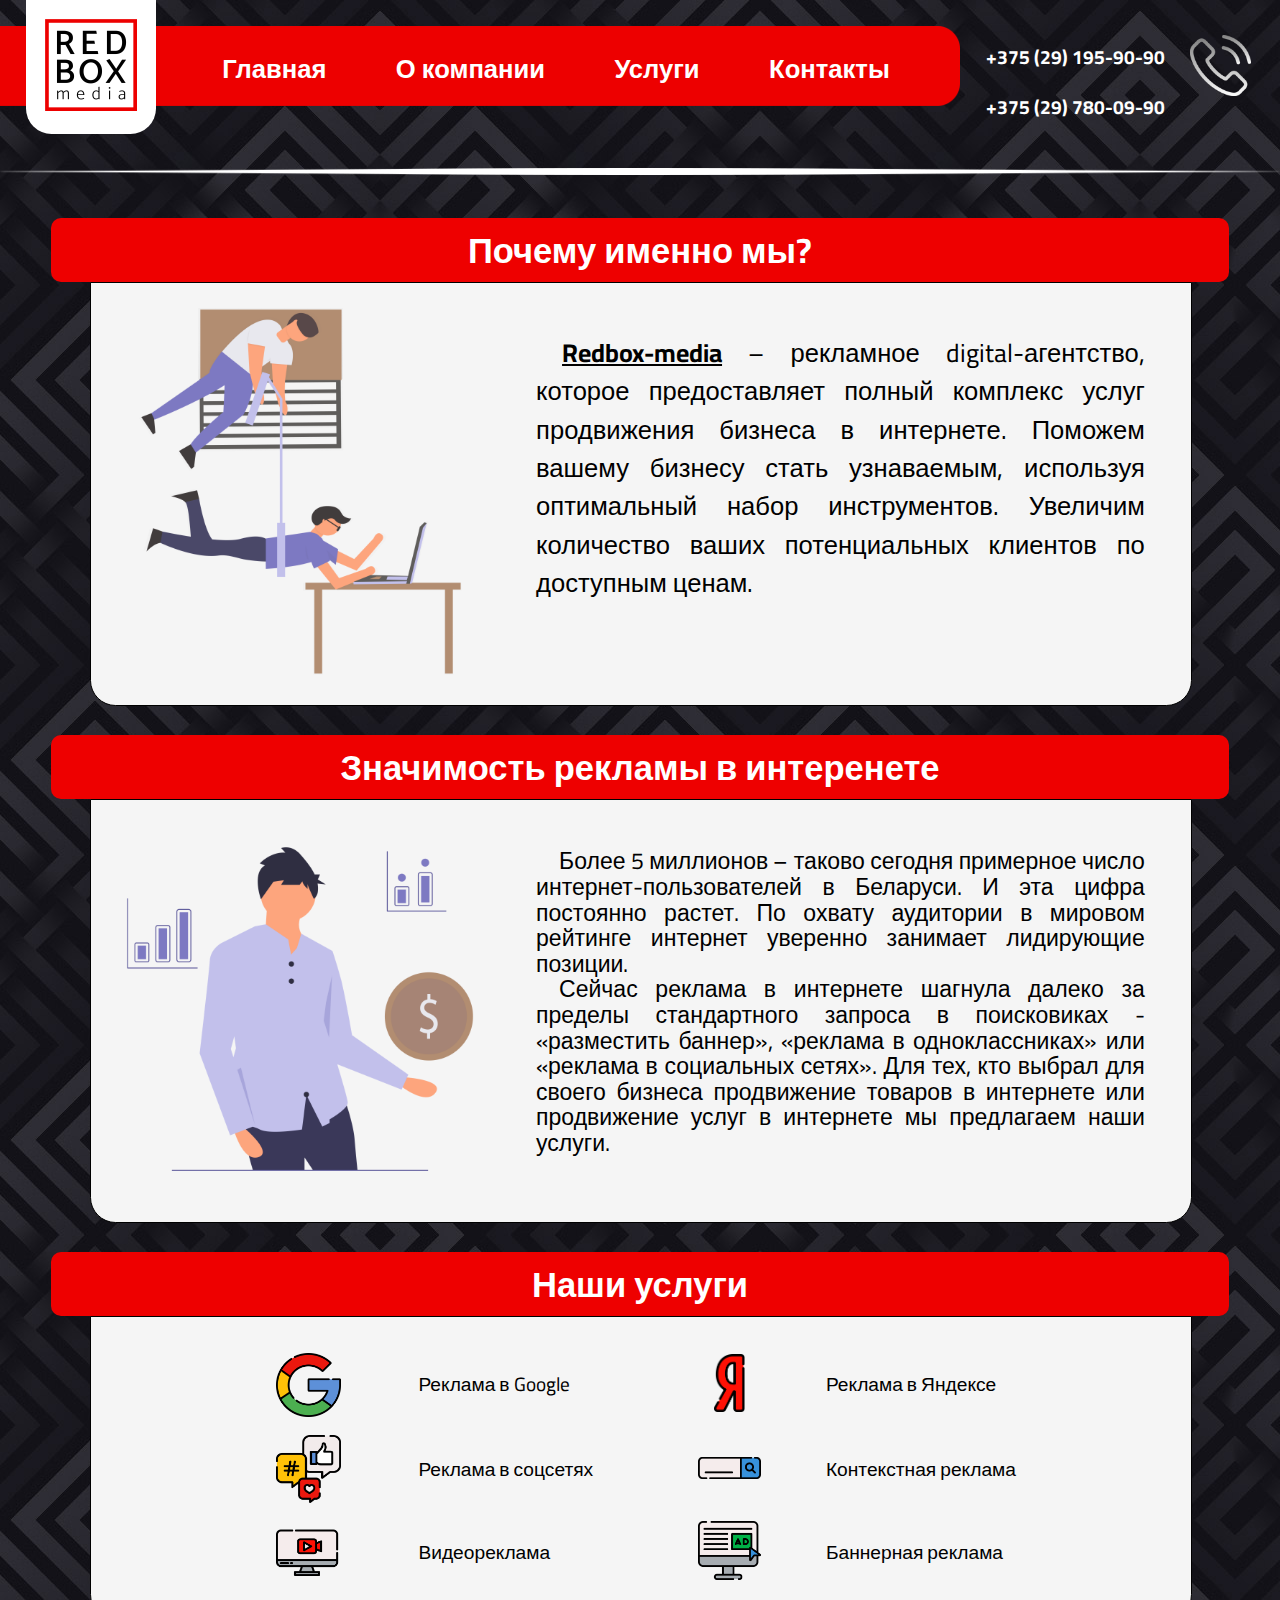
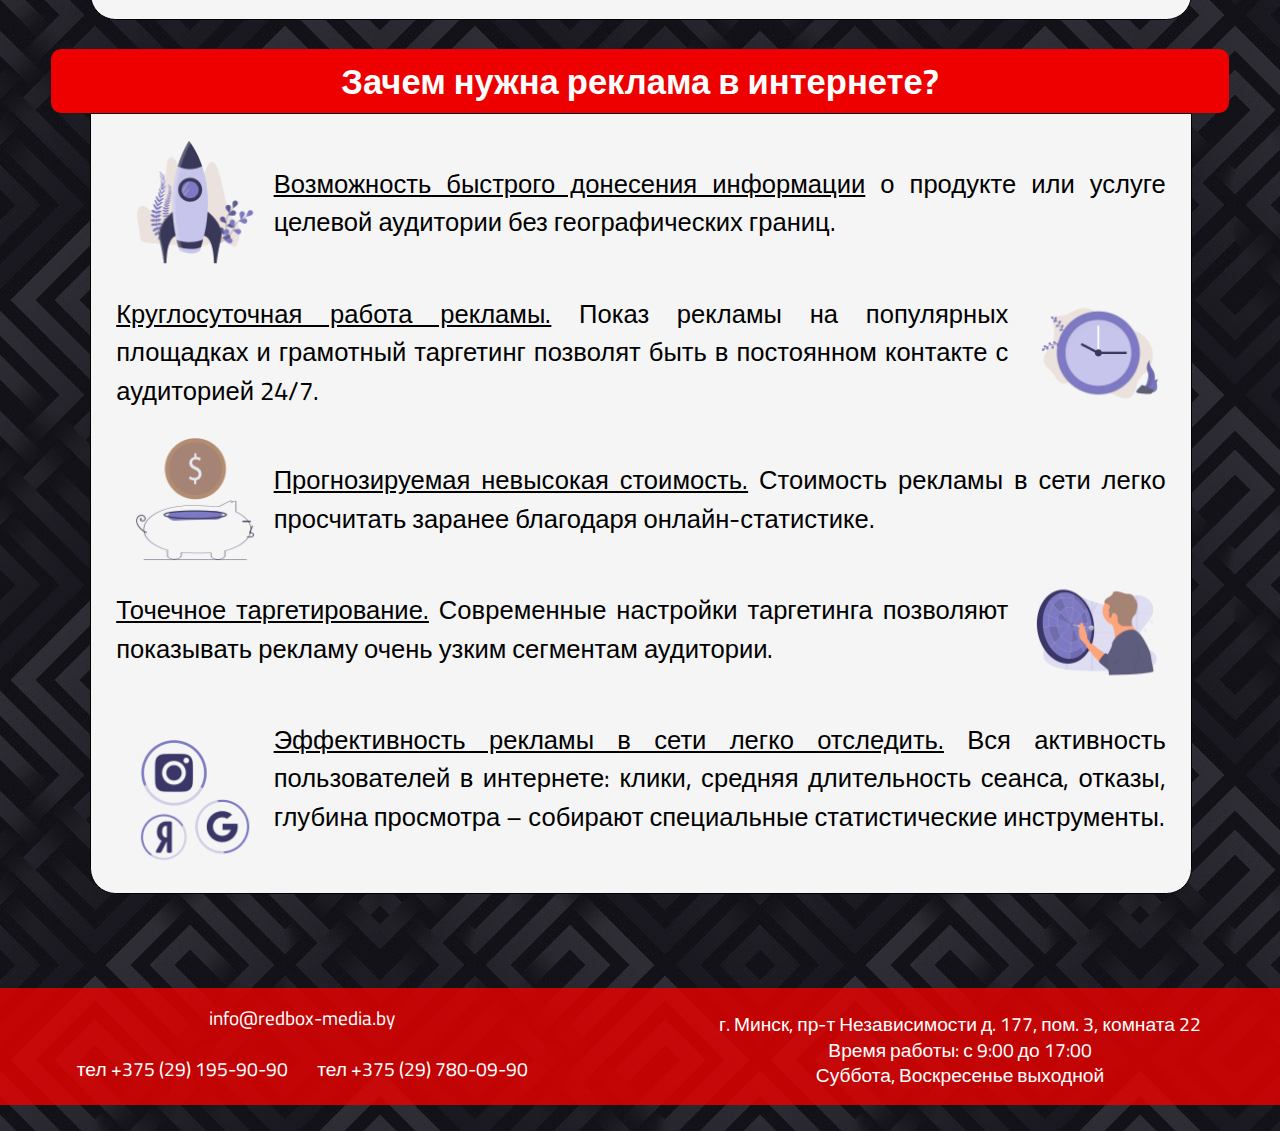
<file: index.html>
<!DOCTYPE html>
<html>
<head>
 <script src="headd.js"></script>


</head>

<body>

<!-- Шапка -->
 <script src="header.js"></script>

<!-- Блок 1 -->
<div class="Line"> <h2>Почему именно мы?</h2> </div>
<div class="content">
<img style="border-radius: 13px;" id="pic1" src="images/block1.png" alt="Почему именно мы?">
<p id="ContentText3" style=" text-align:  justify; float: right; padding-right: 2%;  ">&emsp;<u><b>Redbox-media</b></u> – рекламное digital-агентство, которое предоставляет полный комплекс услуг продвижения бизнеса в интернете. Поможем вашему бизнесу стать узнаваемым, используя оптимальный набор инструментов. Увеличим количество ваших потенциальных клиентов по доступным ценам.
 </p>


</div>

<!-- Блок 2 -->
<div class="Line"> <h2>Значимость рекламы в интеренете</h2> </div>
<div class="content">
<img style="border-radius: 13px;" id="pic1" src="images/block3.png" alt="Значимость рекламы в интеренете">
<p id="ContentText3" style=" text-align:  justify; float: right; font: 1.8vw/2vw 'Cairo', sans-serif; padding-right: 2%;">
&emsp;Более 5 миллионов – таково сегодня примерное число интернет-пользователей в Беларуси. И эта цифра постоянно растет. По охвату аудитории в мировом рейтинге интернет уверенно занимает лидирующие позиции. <br>
&emsp;Сейчас реклама в интернете шагнула далеко за пределы стандартного запроса в поисковиках - «разместить баннер», «реклама в одноклассниках» или «реклама в социальных сетях». Для тех, кто выбрал для своего бизнеса продвижение товаров в интернете или продвижение услуг в интернете мы предлагаем наши услуги.
 </p>
</div>

 <!-- Услуги -->
  <script src="service.js"></script>


<!-- Блок 2 -->
<div class="Line"> <h2>Зачем нужна реклама в интернете?</h2> </div>
<div class="content">

<center>
<p id="ContentText4" style="  text-align:  justify; float: right;  ">
  <u>Возможность быстрого донесения информации</u> о продукте или услуге целевой аудитории без географических границ.<br>
 </p>
 <img style="border-radius: 13px;" id="pic7" src="images/miniblock1.png" alt="Зачем нужна реклама в интернете?">

<p id="ContentText4" style=" text-align:  justify; float: left; padding-right: 2%; ">
  <u>Круглосуточная работа рекламы.</u> Показ рекламы на популярных площадках и грамотный таргетинг позволят быть в постоянном контакте с аудиторией 24/7.<br>
 </p>
 <img style="border-radius: 13px; padding-top: 2%;" id="pic7" src="images/miniblock2.png" alt="Зачем нужна реклама в интернете?">


<p id="ContentText4" style="  text-align:  justify; float: right; ">
 <u>Прогнозируемая невысокая стоимость.</u> Стоимость рекламы в сети легко просчитать заранее благодаря онлайн-статистике.<br>
 </p>
 <img style="border-radius: 13px;" id="pic7" src="images/miniblock3.png" alt="Зачем нужна реклама в интернете?">


<p id="ContentText4" style=" text-align:  justify; float: left; padding-right: 2%; ">
<u>Точечное таргетирование.</u> Современные настройки таргетинга позволяют показывать рекламу очень узким сегментам аудитории.<br>
 </p>
 <img style="border-radius: 13px;" id="pic7" src="images/miniblock4.png" alt="Зачем нужна реклама в интернете?">

<p id="ContentText4" style=" text-align:  justify; float: right;">
 <u>Эффективность рекламы в сети легко отследить.</u> Вся активность пользователей в интернете: клики, средняя длительность сеанса, отказы, глубина просмотра – собирают специальные статистические инструменты.
 </p>
 <img style="border-radius: 13px; padding-top: 4%;" id="pic7" src="images/miniblock5.png" alt="Зачем нужна реклама в интернете?">
</center>


</div>



<!-- Блок 
<div class="Line"> <h2>Наши клиенты</h2> </div>
<div class="content">
<center>
<div style="margin: auto; vertical-align: middle">
  <img style="border-radius: 13px; width: 30%; background-color: gray; " src="images/clients/tpms-minsk.png" alt="Аренда беговой дорожки">
  <img style="border-radius: 13px; width: 10%; background-color: gray; " src="images/clients/vilparts.png" alt="Аренда беговой дорожки">
  <img style="border-radius: 13px; width: 30%; background-color: gray;" src="images/clients/sportzaldoma.png" alt="Аренда беговой дорожки">
  </div>
</center>

</div>
-->
<br><br><br>
<!-- Форма -->
<script src="form.js"></script>


  <!-- Подвал -->
  <script src="footer.js"></script>
</body>
</html>
</file>
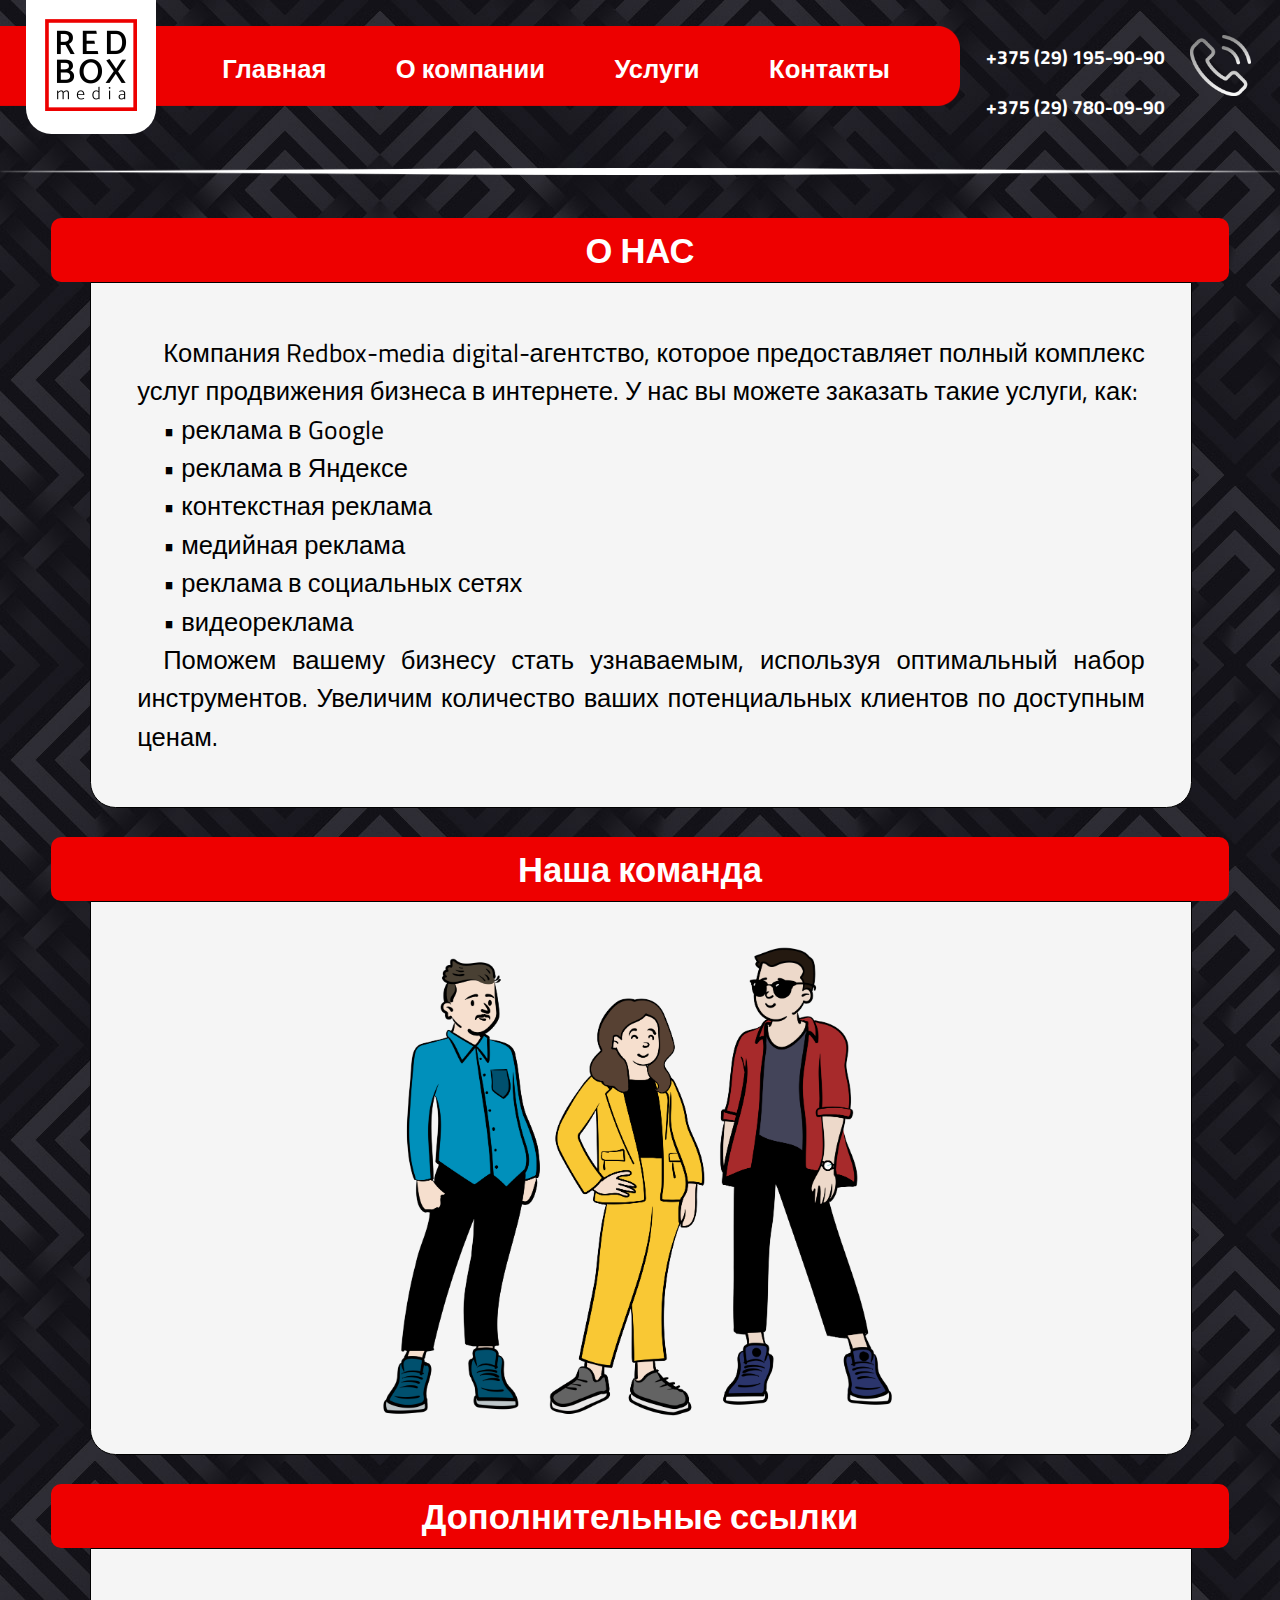
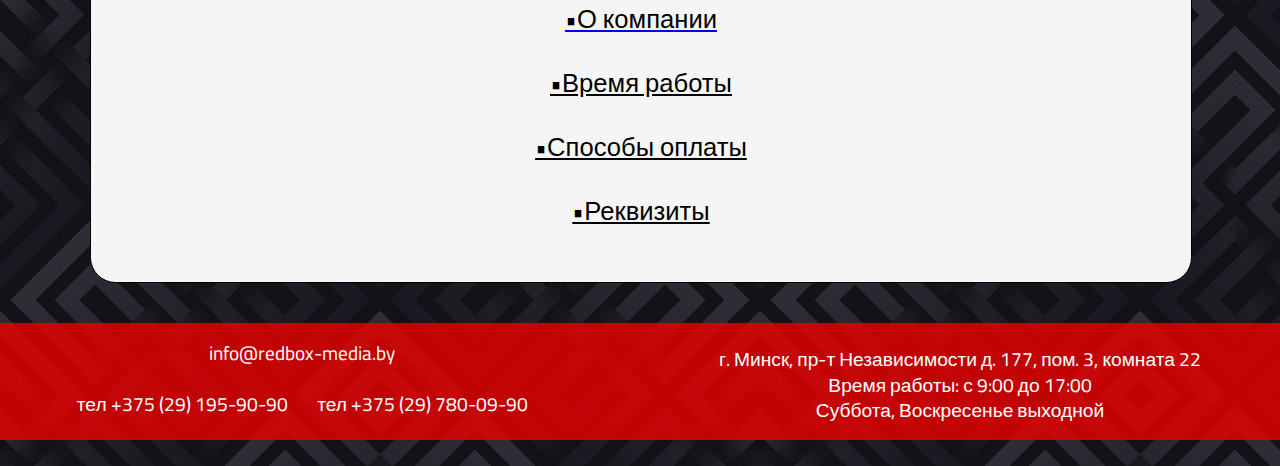
<file: about.html>
<!DOCTYPE html>
<html>
<head>
 <script src="headd.js"></script>


</head>

<body>

<!-- Шапка -->
 <script src="header.js"></script>

<div class="Line"> <h2>О НАС</h2> </div>

<div class="content">
<center>
<p style="text-align:  justify; width: 96%;">
&emsp;Компания Redbox-media digital-агентство, которое предоставляет полный комплекс услуг продвижения бизнеса в интернете. У нас вы можете заказать такие услуги, как:<br>
&emsp;•	реклама в Google<br>
&emsp;•	реклама в Яндексе<br>
&emsp;•	контекстная реклама<br>
&emsp;•	медийная реклама<br>
&emsp;•	реклама в социальных сетях<br>
&emsp;•	видеореклама<br>
&emsp;Поможем вашему бизнесу стать узнаваемым, используя оптимальный набор инструментов. Увеличим количество ваших потенциальных клиентов по доступным ценам.

</p> 
</center>
</div>

<!-- Блок 1 -->
<div class="Line"> <h2>Наша команда</h2> </div>
<div class="content">
<center>
<img style="border-radius: 13px; width: 75%;" src="images/team.png" alt="Аренда беговой дорожки">
</center>
</div>


<div class="Line"> <h2>Дополнительные ссылки</h2> </div>
<div class="content">
<p style="">
<a href="AboutCompany.html"><p style="text-align: center;"><u><font color="black">&#149;О компании</font></u></p></a>
<a href="WorkingHours.html"><p style="text-align: center;"><u><font color="black">&#149;Время работы</font></u></p></a>
<a href="PaymentMethods.html"><p style="text-align: center;"><u><font color="black">&#149;Способы оплаты</font></u></p></a>
<a href="Requisites.html"><p style="text-align: center;"><u><font color="black">&#149;Реквизиты</font></u></p></a>
</p> 

</div>




  <!-- Подвал -->
  <script src="footer.js"></script>
</body>
</html>
</file>
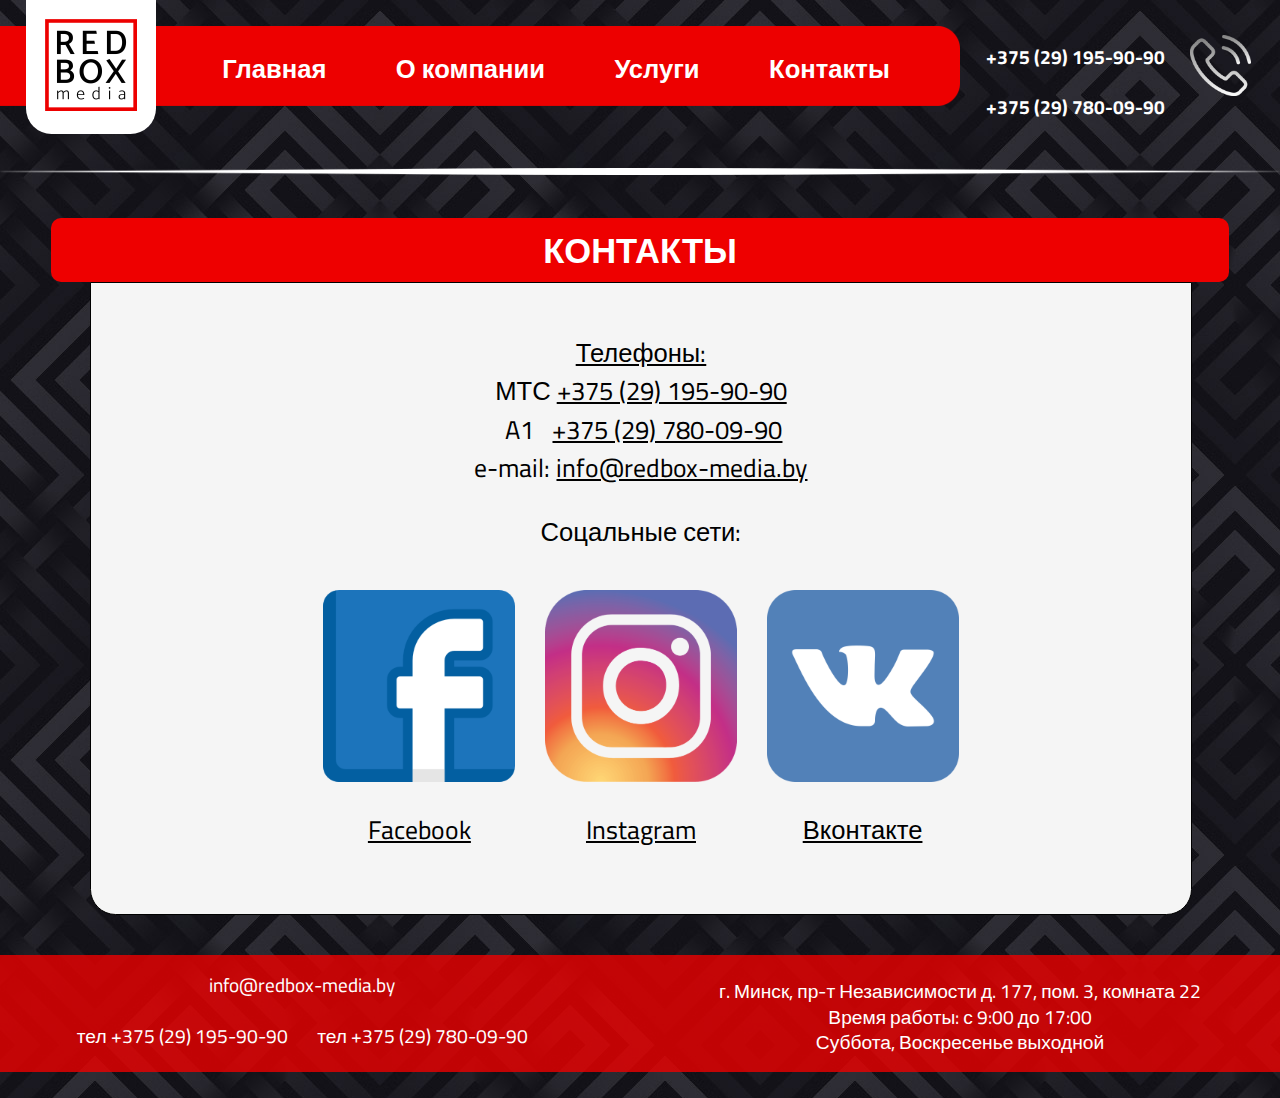
<file: contacts.html>
<!DOCTYPE html>
<html>
<head>
 <script src="headd.js"></script>


</head>

<body>

<!-- Шапка -->
 <script src="header.js"></script>

<div class="Line"> <h2>КОНТАКТЫ</h2> </div>

<div class="content">
<center>
<p style="text-align: center;"><u>Телефоны:</u><br>
МТС <u><a style="color: black;" href="tel:+375291959090" >+375 (29) 195-90-90</a></u> <br>
&#160;A1&#160;&#160; <u><a style="color: black;" href="tel:+375297800990">+375 (29) 780-09-90</a></u> <br>
e-mail: <u><a style="color: black;" href="mailto:info@redbox-media.by">info@redbox-media.by</a></u><br></p> 
<p style="text-align: center;">Соцальные сети:</u></p> 
<div class="socialnetwork">
<a target="_blank" alt="Аренда спортивных тренажеров в facebook" href="https://www.facebook.com/sportzaldomaby/" >
<img  src="images/facebook.png">
<p style="text-align: center;"><u>Facebook</u></p> 
</a>
<a target="_blank" alt="Аренда спортивных тренажеров в instagram" href="https://www.instagram.com/sportzaldoma.by/" >
<img  src="images/instagram.png">
<p style="text-align: center;"><u>Instagram</u></p> 
</a>
<a target="_blank" alt="Аренда спортивных тренажеров в вконтакте"  href="https://vk.com/sportzaldomaby" >
<img src="images/vk.png" >
<p style="text-align: center;"><u>Вконтакте</u></p> 
</a>
</div></center>

</div>

  <!-- Подвал -->
  <script src="footer.js"></script>
</body>
</html>
</file>
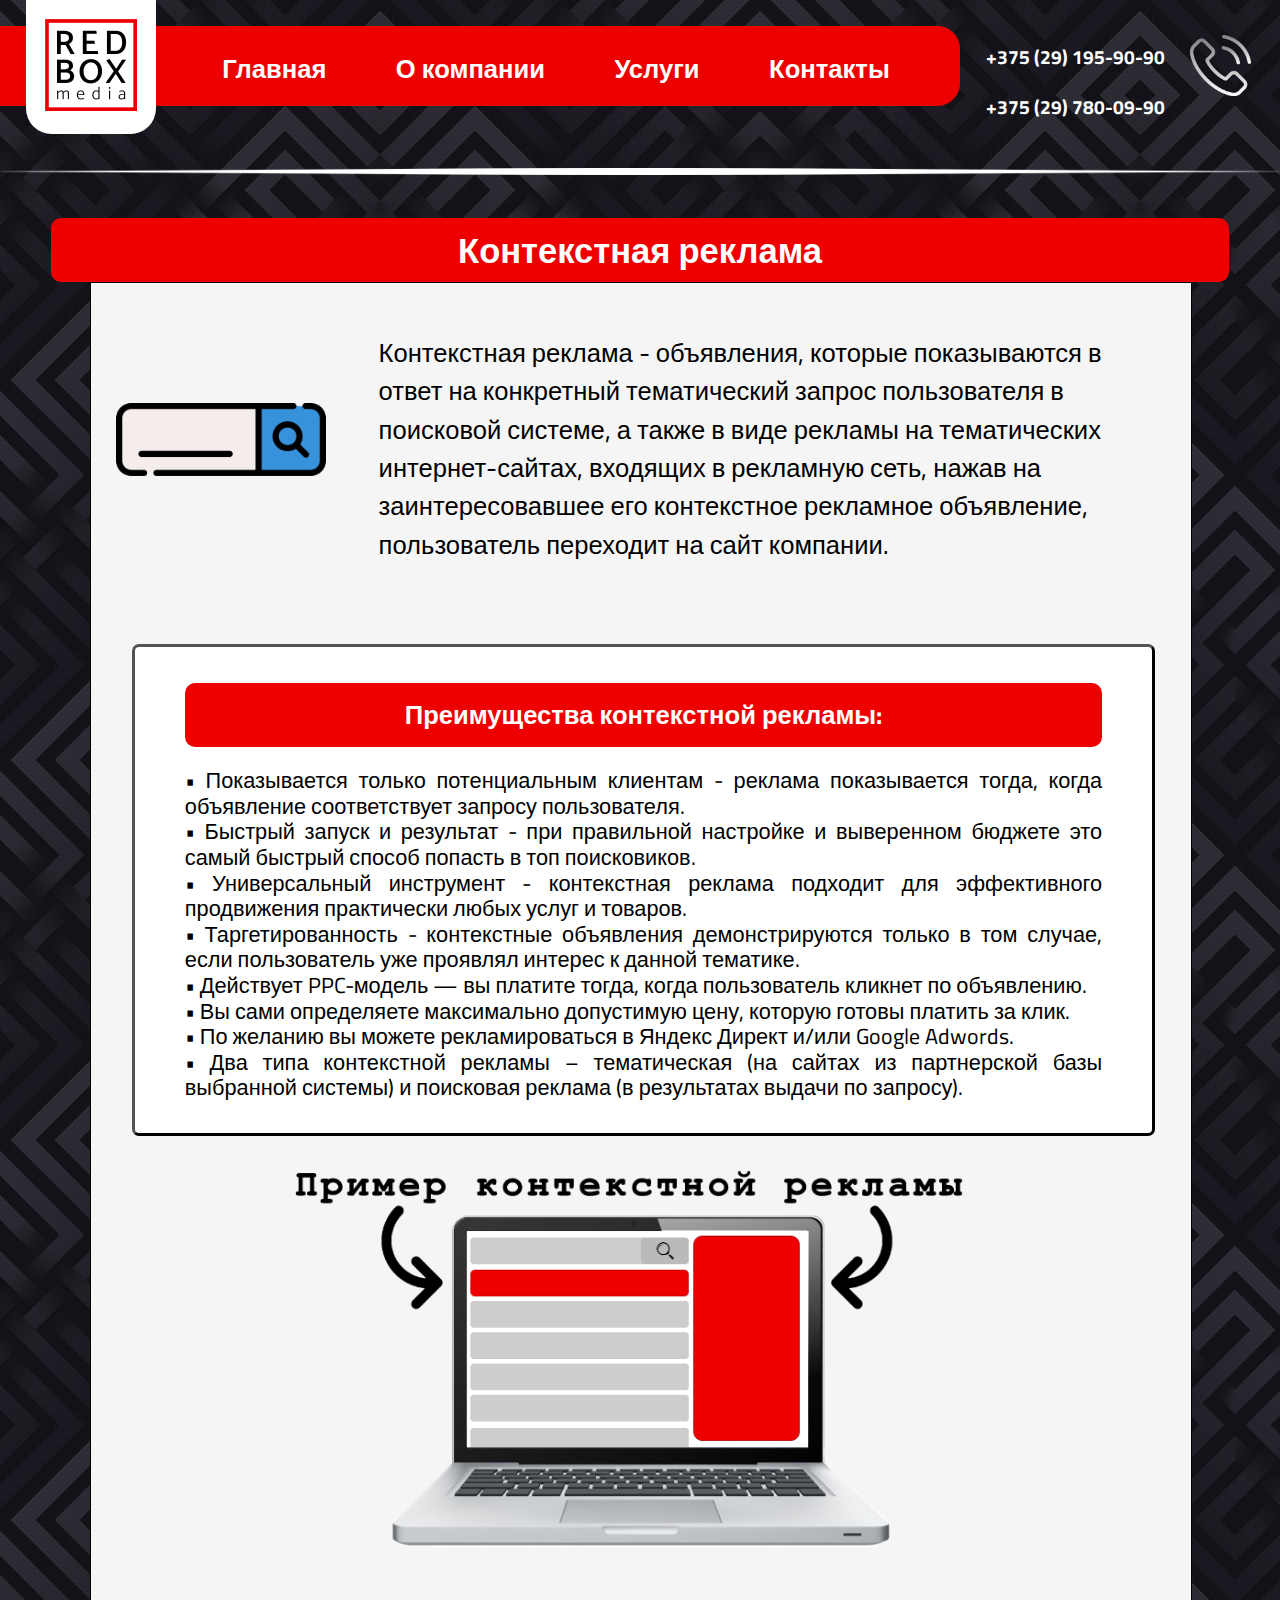
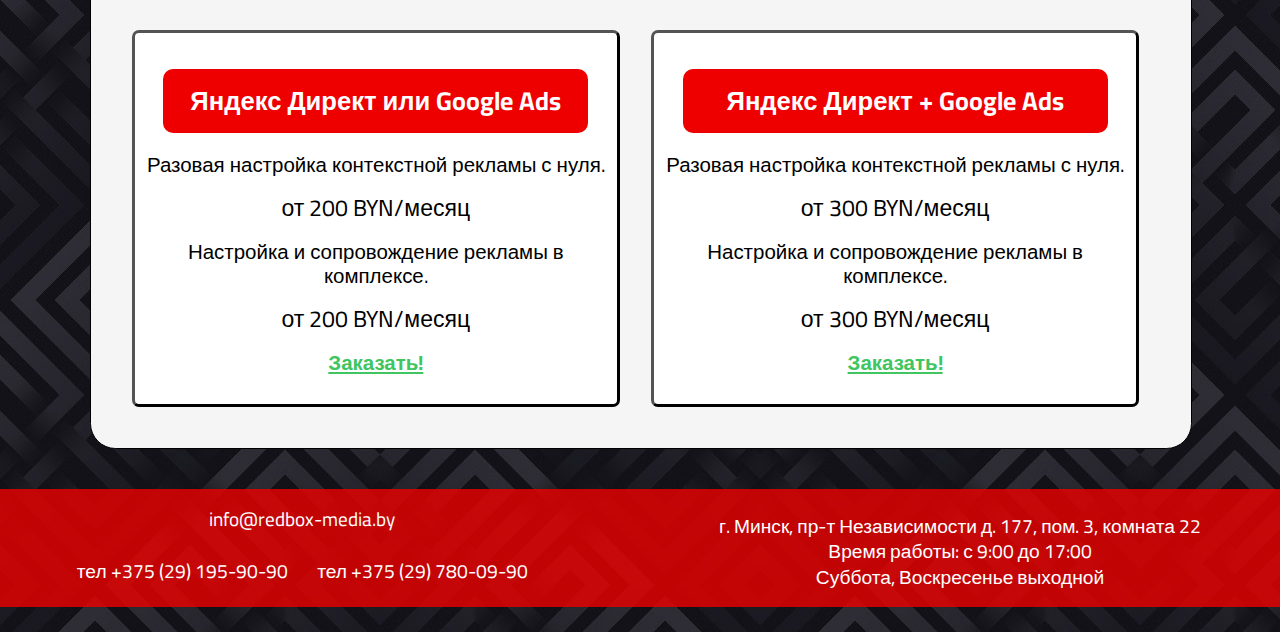
<file: context.html>
<!DOCTYPE html>
<head>
 <script src="headd.js"></script>


</head>



<body>

<!-- Шапка  -->

  <script src="header.js"></script>    
</div>
<!-- Блок 1 -->
<div class="Line"> <h2>Контекстная реклама</h2> </div>
<div class="content">
<img style="border-radius: 13px; margin-block-start: 9%" id="pic8" src="images/search.png" alt="Контекстная реклама">
<p id="ContentText5" style=" text-align: left; float: right;  ">
Контекстная реклама - объявления, которые показываются в ответ на конкретный тематический запрос пользователя в поисковой системе, а также в виде рекламы на тематических интернет-сайтах, входящих в рекламную сеть, нажав на заинтересовавшее его контекстное рекламное объявление, пользователь переходит на сайт компании.
<br><br>
 </p>

<br>
<br><br><br>

<div class="block3" style="width: 95%">

<center ><div class="Line"><p style=" font:  2vw/5vw 'Cairo', sans-serif; color: white; font-weight: bold;">Преимущества контекстной рекламы:</p></div></center>
  <p style="font:  1.7vw/2vw 'Cairo', sans-serif; text-align: justify; width: 92%; margin-left: 4%">
• Показывается только потенциальным клиентам - реклама показывается тогда, когда объявление соответствует запросу пользователя.
<br>• Быстрый запуск и результат - при правильной настройке и выверенном бюджете это самый быстрый способ попасть в топ поисковиков.
<br>• Универсальный инструмент - контекстная реклама подходит для эффективного продвижения практически любых услуг и товаров.
<br>• Таргетированность - контекстные объявления демонстрируются только в том случае, если пользователь уже проявлял интерес к данной тематике.
<br>• Действует PPC-модель — вы платите тогда, когда пользователь кликнет по объявлению.
<br>• Вы сами определяете максимально допустимую цену, которую готовы платить за клик.
<br>• По желанию вы можете рекламироваться в Яндекс Директ и/или Google Adwords.
<br>• Два типа контекстной рекламы – тематическая (на сайтах из партнерской базы выбранной системы) и поисковая реклама (в результатах выдачи по запросу). 
  </p>

</div>


<center ><img style="border-radius: 10px; width: 70%;"  src="images/context_exemple2.png"></center>





<div class="block3" style="width: 44%">
<center ><div class="Line"><p style=" font:  2vw/5vw 'Cairo', sans-serif; color: white; font-weight: bold;">Яндекс Директ или Google Ads</p></div></center>
  <p style="font:  1.6vw/1.8vw 'Cairo', sans-serif; float: center; ">Разовая настройка контекстной рекламы с нуля.
  <br> <span style="font:  1.8vw/5vw 'Cairo', sans-serif;"> от 200 BYN/месяц </span>
  <br>Настройка и сопровождение рекламы в комплексе.
  <br> <span style="font:  1.8vw/5vw 'Cairo', sans-serif;"> от 200 BYN/месяц </span>
  <br> <a href="mailto:info@redbox-media.by"><span style="color: #40c561"><b><u>Заказать!</u></b></span></a></p>
</div>


<div class="block3" style="width: 44%">
<center ><div class="Line"><p style=" font:  2vw/5vw 'Cairo', sans-serif; color: white; font-weight: bold;">Яндекс Директ + Google Ads</p></div></center>
  <p style="font:  1.6vw/1.8vw 'Cairo', sans-serif; float: center; color: black;">Разовая настройка контекстной рекламы с нуля.
  <br> <span style="font:  1.8vw/5vw 'Cairo', sans-serif;"> от 300 BYN/месяц </span>
  <br>Настройка и сопровождение рекламы в комплексе.
  <br> <span style="font:  1.8vw/5vw 'Cairo', sans-serif;"> от 300 BYN/месяц </span>
  <br> <a href="mailto:info@redbox-media.by"><span style="color: #40c561"><b><u>Заказать!</u></b></span></a></p>
</div>



</div>



<!--Подвал -->
  <script src="footer.js"></script>
</body>
</html>
</file>
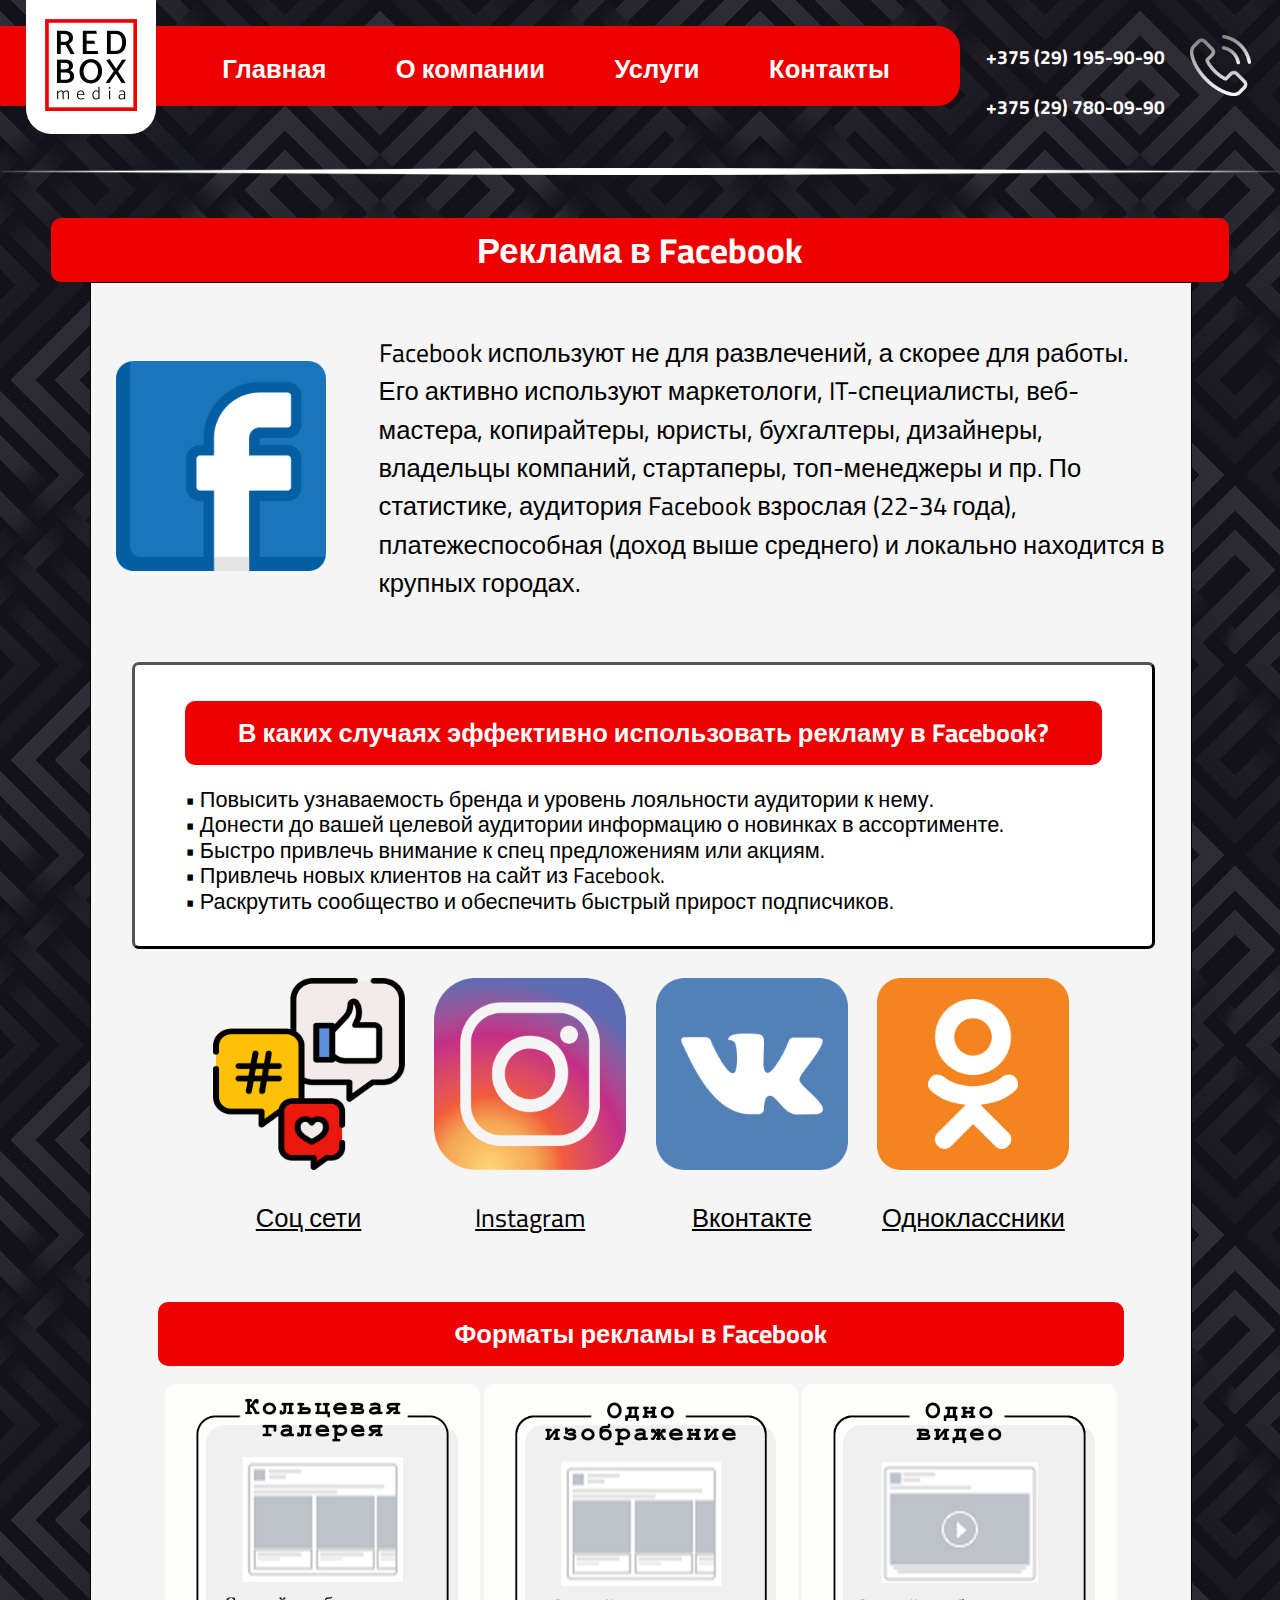
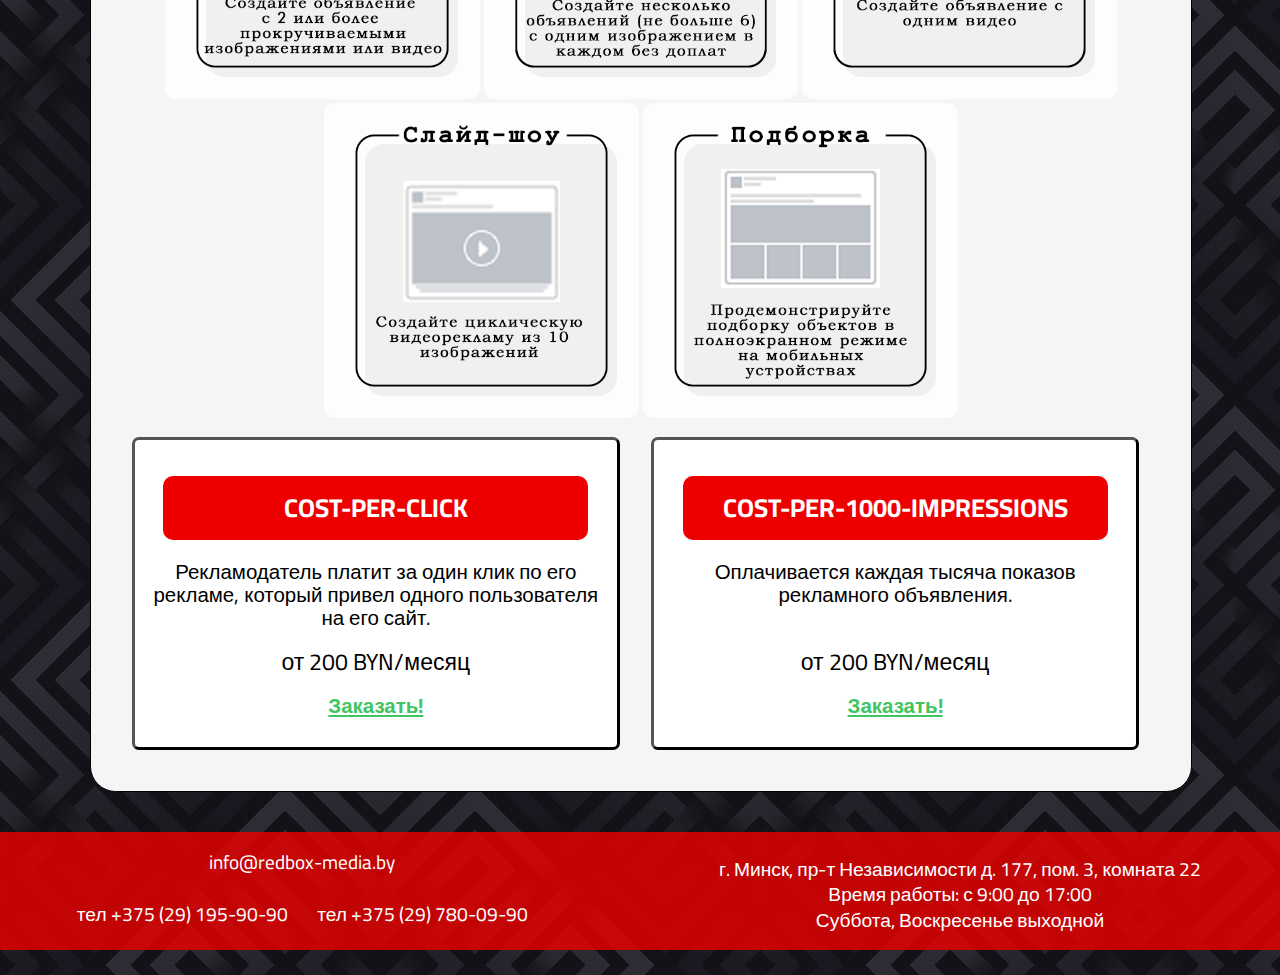
<file: facebook.html>
<!DOCTYPE html>
<html>
<head>
 <script src="headd.js"></script>
</head>

<body>

<!-- Шапка  -->

  <script src="header.js"></script>    
</div>
<!-- Блок 1 -->
<div class="Line"> <h2>Реклама в Facebook</h2> </div>
<div class="content">
<img style="border-radius: 13px;" id="pic8" src="images/facebook.png" alt="Реклама в Facebook">
<p id="ContentText5" style=" text-align: left; float: right;  ">
Facebook используют не для развлечений, а скорее для работы. Его активно используют маркетологи, IT-специалисты, веб-мастера, копирайтеры, юристы, бухгалтеры, дизайнеры, владельцы компаний, стартаперы, топ-менеджеры и пр. По статистике, аудитория Facebook взрослая (22-34 года), платежеспособная (доход выше среднего) и локально находится в крупных городах. </p>
<br>


<br>
<br><br><br>

<div class="block3" style="width: 95%">

<center ><div class="Line"><p style=" font:  2vw/5vw 'Cairo', sans-serif; color: white; font-weight: bold;">В каких случаях эффективно использовать рекламу в Facebook?</p></div></center>
  <p style="font:  1.7vw/2vw 'Cairo', sans-serif; text-align: justify; width: 92%; margin-left: 4%">
•	Повысить узнаваемость бренда и уровень лояльности аудитории к нему.
<br>•	Донести до вашей целевой аудитории информацию о новинках в ассортименте.
<br>•	Быстро привлечь внимание к спец предложениям или акциям.
<br>•	Привлечь новых клиентов на сайт из Facebook.
<br>•	Раскрутить сообщество и обеспечить быстрый прирост подписчиков.

  </p>

</div>

<center>
<div class="socialnetwork">
<a alt="Социальные сети" href="social_networks.html" >
<img  src="images/social_networks.png">
<p style="text-align: center;"><u>Соц сети</u></p> 
</a>
<a alt="Инстаграм" href="instagram.html" >
<img  src="images/instagram.png">
<p style="text-align: center;"><u>Instagram</u></p> 
</a>
<a alt="Вконтакте"  href="vk.html" >
<img src="images/vk.png" >
<p style="text-align: center;"><u>Вконтакте</u></p> 
</a>
<a alt="Одноклассники"  href="odnoklassniki.html" >
<img src="images/odnoklassniki.png" >
<p style="text-align: center;"><u>Одноклассники</u></p> 
</a>
</div></center>

<center ><div class="Line" ><p style=" font:  2vw/5vw 'Cairo', sans-serif; color: white; font-weight: bold;">Форматы рекламы в Facebook</p></div>
<br>
<img style="border-radius: 10px; width: 30%;"  src="images/fb_format_1_1.png">
<img style="border-radius: 10px; width: 30%;"  src="images/fb_format_2_1.png">
<img style="border-radius: 10px; width: 30%;"  src="images/fb_format_3_1.png">
<img style="border-radius: 10px; width: 30%;"  src="images/fb_format_4_1.png">
<img style="border-radius: 10px; width: 30%;"  src="images/fb_format_5_1.png">
</center>


<div class="block3" style="width: 44%">
<center ><div class="Line"><p style=" font:  2vw/5vw 'Cairo', sans-serif; color: white; font-weight: bold;">COST-PER-CLICK</p></div></center>
  <p style="font:  1.6vw/1.8vw 'Cairo', sans-serif; float: center; ">Рекламодатель платит за один клик по его рекламе, который привел одного пользователя на его сайт.
  <br> <span style="font:  1.8vw/5vw 'Cairo', sans-serif;"> от 200 BYN/месяц </span>
  <br> <a href="mailto:info@redbox-media.by"><span style="color: #40c561"><b><u>Заказать!</u></b></span></a></p>
</div>


<div class="block3" style="width: 44%">
<center ><div class="Line"><p style=" font:  2vw/5vw 'Cairo', sans-serif; color: white; font-weight: bold;">COST-PER-1000-IMPRESSIONS</p></div></center>
  <p style="font:  1.6vw/1.8vw 'Cairo', sans-serif; float: center; color: black;">Оплачивается каждая тысяча показов рекламного объявления.
  <br>
  <br> <span style="font:  1.8vw/5vw 'Cairo', sans-serif;"> от 200 BYN/месяц </span>
  <br> <a href="mailto:info@redbox-media.by"><span style="color: #40c561"><b><u>Заказать!</u></b></span></a></p>
</div>

</div>



<!--Подвал -->
  <script src="footer.js"></script>
</body>
</html>
</file>
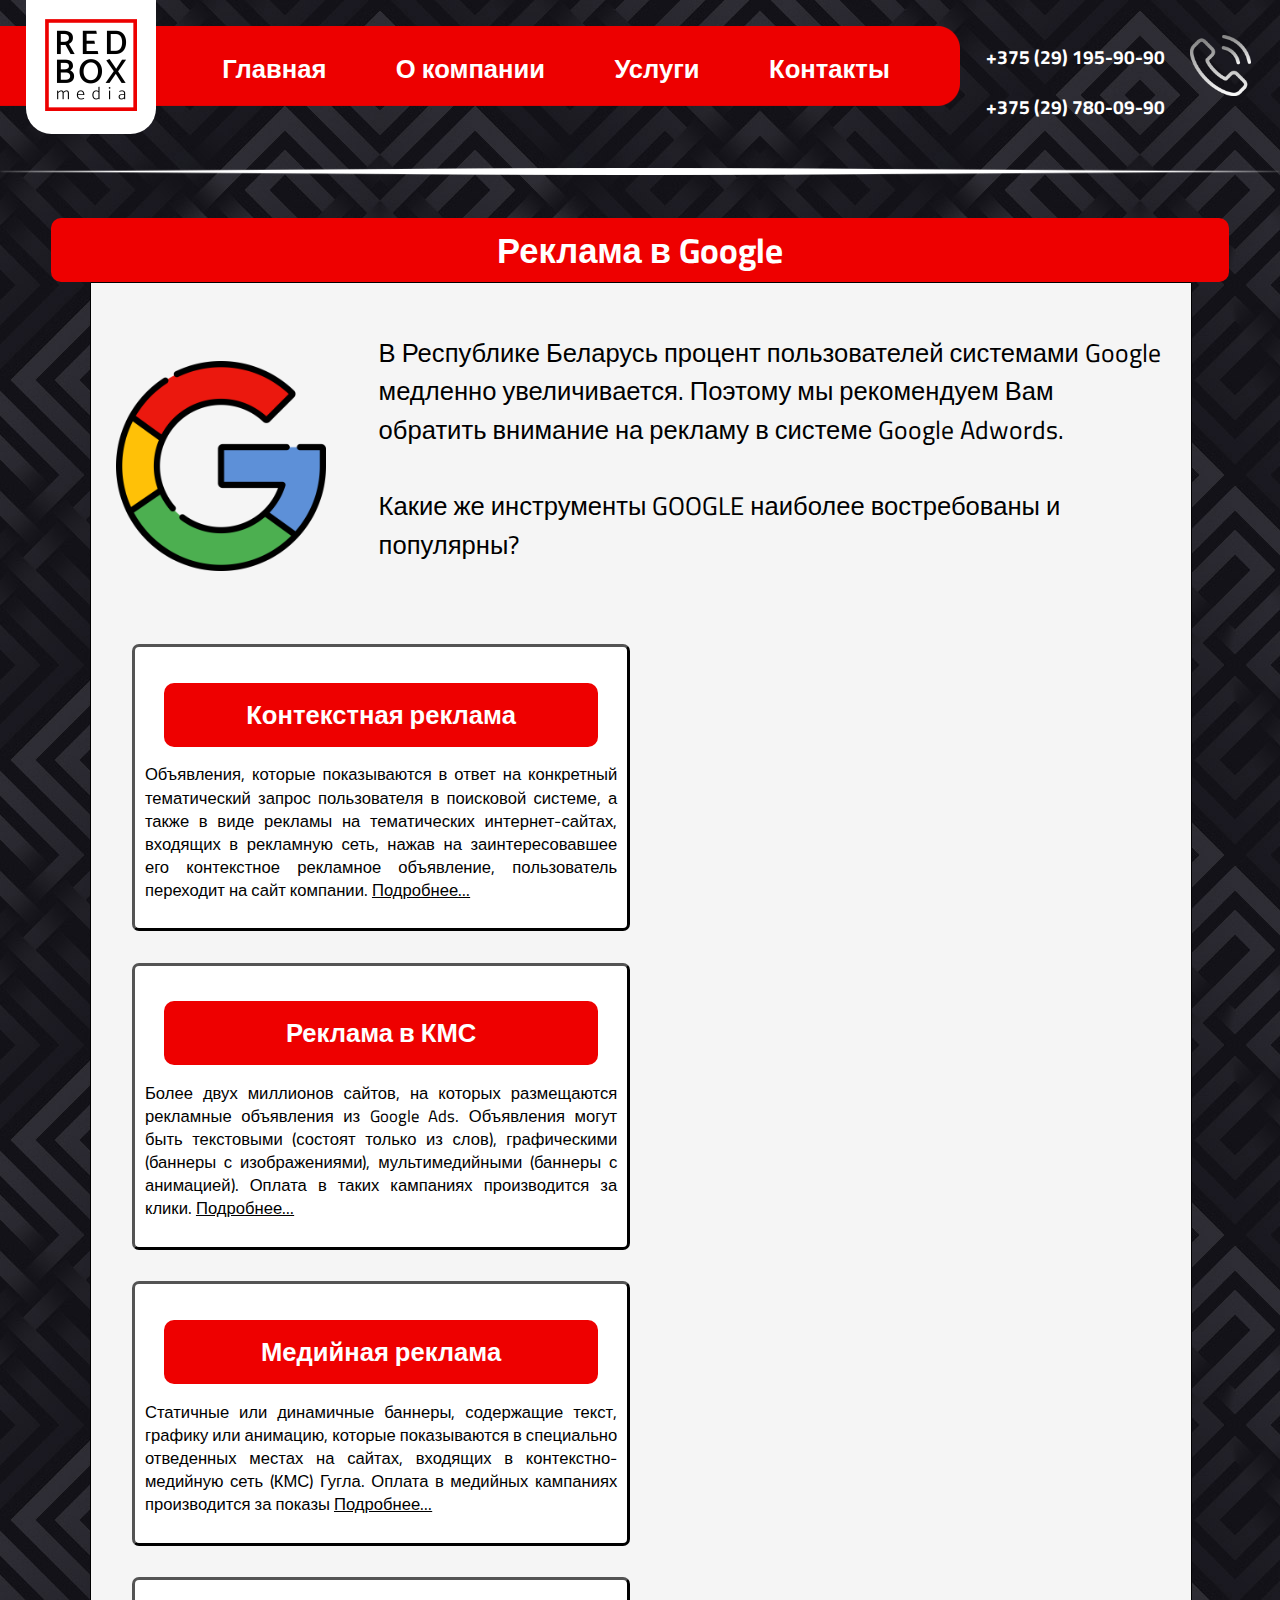
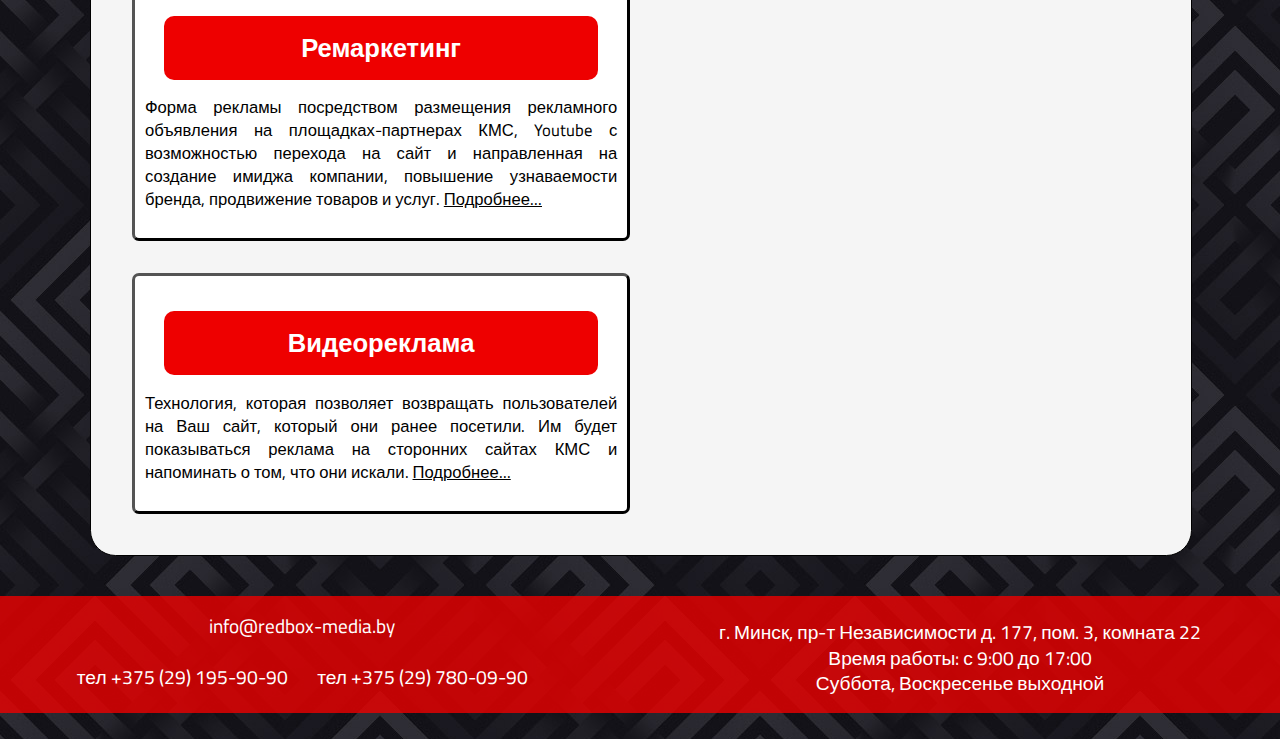
<file: google_search.html>
<!DOCTYPE html>
<html>
<head>
 <script src="headd.js"></script>


</head>

<body>

<!-- Шапка  -->


  <script src="header.js"></script>    
</div>
<!-- Блок 1 -->
<div class="Line"> <h2>Реклама в Google</h2> </div>
<div class="content">
<img style="border-radius: 13px;" id="pic8" src="images/google.png" alt="Реклама в google">
<p id="ContentText5" style=" text-align: left; float: right;  ">
В Республике Беларусь процент пользователей системами Google медленно увеличивается. Поэтому мы рекомендуем Вам обратить внимание на рекламу в системе Google Adwords.
<br><br>Какие же инструменты GOOGLE наиболее востребованы и популярны?
 </p>

<br>
<br><br><br>

<div class="block3" style="width: 45%">
<a href="context.html">
<center ><div class="Line" ><p style=" font:  2vw/5vw 'Cairo', sans-serif; color: white; font-weight: bold;">Контекстная реклама</p></div></center>
  <p style="font:  1.3vw/1.8vw 'Cairo', sans-serif; text-align: justify;">Объявления, которые показываются в ответ на конкретный тематический запрос пользователя в поисковой системе, а также в виде рекламы на тематических интернет-сайтах, входящих в рекламную сеть, нажав на заинтересовавшее его контекстное рекламное объявление, пользователь переходит на сайт компании. <u>Подробнее...</u></p>
</a>
</div>

<div class="block3" style="width: 45%">
<a href="services.html">
<center ><div class="Line"><p style=" font:  2vw/5vw 'Cairo', sans-serif; color: white; font-weight: bold;">Реклама в КМС</p></div></center>
  <p style="font:  1.3vw/1.8vw 'Cairo', sans-serif; text-align: justify;">Более двух миллионов сайтов, на которых размещаются рекламные объявления из Google Ads. Объявления могут быть текстовыми (состоят только из слов), графическими (баннеры с изображениями), мультимедийными (баннеры с анимацией). Оплата в таких кампаниях производится за клики. <u>Подробнее...</u></p>
</a>
</div>

<div class="block3" style="width: 45%">
<a href="services.html">
<center ><div class="Line"><p style=" font:  2vw/5vw 'Cairo', sans-serif; color: white; font-weight: bold;">Медийная реклама</p></div></center>
  <p style="font:  1.3vw/1.8vw 'Cairo', sans-serif; text-align: justify;">Статичные или динамичные баннеры, содержащие текст, графику или анимацию, которые показываются в специально отведенных местах на сайтах, входящих в контекстно-медийную сеть (КМС) Гугла. Оплата в медийных кампаниях производится за показы <u>Подробнее...</u></p>
</a>
</div>


<div class="block3" style="width: 45%">
<a href="services.html">
<center ><div class="Line"><p style=" font:  2vw/5vw 'Cairo', sans-serif; color: white; font-weight: bold;">Ремаркетинг</p></div></center>
  <p style="font:  1.3vw/1.8vw 'Cairo', sans-serif; text-align: justify;">Форма рекламы посредством размещения рекламного объявления на площадках-партнерах КМС, Youtube с возможностью перехода на сайт и направленная на создание имиджа компании, повышение узнаваемости бренда, продвижение товаров и услуг. <u>Подробнее...</u></p>
</a>
</div>


<div class="block3" style="width: 45%">
<a href="services.html">
<center ><div class="Line"><p style=" font:  2vw/5vw 'Cairo', sans-serif; color: white; font-weight: bold;">Видеореклама</p></div></center>
  <p style="font:  1.3vw/1.8vw 'Cairo', sans-serif; text-align: justify;">Технология, которая позволяет возвращать пользователей на Ваш сайт, который они ранее посетили. Им будет показываться реклама на сторонних сайтах КМС и напоминать о том, что они искали. <u>Подробнее...</u></p>
</a>
</div>



</div>



<!--

<div class="Line"> <h2>Контекстная реклама</h2> </div>
<div class="content">
<img style="border-radius: 13px;" id="pic8" src="images/search.png" alt="Реклама в google?">
<p id="ContentText5" style=" font:  1.5vw/2vw 'Cairo', sans-serif; text-align: justify; float: right;   ">
Объявления, которые показываются в ответ на конкретный тематический запрос пользователя в поисковой системе, а также в виде рекламы на тематических интернет-сайтах, входящих в рекламную сеть, нажав на заинтересовавшее его контекстное рекламное объявление, пользователь переходит на сайт компании. (Кнопка подробнее с ссылкой на стр про Контекст)
 </p>

</div>

<div class="Line"> <h2>Реклама в контекстно-медийной сети (КМС) Гугла</h2> </div>
<div class="content">
<img style="border-radius: 13px;" id="pic8" src="images/google.png" alt="Реклама в google?">
<p id="ContentText5" style=" font:  1.5vw/2vw 'Cairo', sans-serif; text-align: justify; float: right;   ">
Более двух миллионов сайтов, на которых размещаются рекламные объявления из Google Ads. Объявления могут быть текстовыми (состоят только из слов), графическими (баннеры с изображениями), мультимедийными (баннеры с анимацией). Оплата в таких кампаниях производится за клики. (Кнопка подробнее с ссылкой на стр про Баннерную рекламу Гугла)
 </p>

</div>

<div class="Line"> <h2>Медийная реклама</h2> </div>
<div class="content">
<img style="border-radius: 13px;" id="pic8" src="images/media.png" alt="Реклама в google?">
<p id="ContentText5" style=" font:  1.5vw/2vw 'Cairo', sans-serif; text-align: justify; float: right;   ">
Статичные или динамичные баннеры, содержащие текст, графику или анимацию, которые показываются в специально отведенных местах на сайтах, входящих в контекстно-медийную сеть (КМС) Гугла. Оплата в медийных кампаниях производится за показы (Кнопка подробнее с ссылкой на стр про Баннерную рекламу Гугла)
 </p>

</div>

<div class="Line"> <h2>Ремаркетинг</h2> </div>
<div class="content">
<img style="border-radius: 13px;" id="pic8" src="images/google.png" alt="Реклама в google?">
<p id="ContentText5" style=" font:  1.5vw/2vw 'Cairo', sans-serif; text-align: justify; float: right;   ">
Технология, которая позволяет возвращать пользователей на Ваш сайт, который они ранее посетили. Им будет показываться реклама на сторонних сайтах КМС и напоминать о том, что они искали. (Кнопка подробнее с ссылкой на стр про Ремаркетинг)
 </p>

</div>

<div class="Line"> <h2>Видеореклама</h2> </div>
<div class="content">
<img style="border-radius: 13px;" id="pic8" src="images/video.png" alt="Реклама в google?">
<p id="ContentText5" style=" font:  1.5vw/2vw 'Cairo', sans-serif; text-align: justify; float: right;   ">
Форма рекламы посредством размещения рекламного объявления на площадках-партнерах КМС, Youtube с возможностью перехода на сайт и направленная на создание имиджа компании, повышение узнаваемости бренда, продвижение товаров и услуг. (Кнопка подробнее с ссылкой на стр про Видеорекламу)
 </p>

</div>


<div class="miniblock">

<div class="content1">
<p id="ContentText6" style=" font:  1.5vw/2vw 'Cairo', sans-serif; text-align: justify;   ">
Объявления, которые показываются в ответ на конкретный тематический запрос пользователя в поисковой системе, а также в виде рекламы на тематических интернет-сайтах, входящих в рекламную сеть, нажав на заинтересовавшее его контекстное рекламное объявление, пользователь переходит на сайт компании. (Кнопка подробнее с ссылкой на стр про Контекст)
 </p>
</div>
</div>


<div class="miniblock">

<div class="content1">
<p id="ContentText6" style=" font:  1.5vw/2vw 'Cairo', sans-serif; text-align: justify;   ">
Объявления, которые показываются в ответ на конкретный тематический запрос пользователя в поисковой системе, а также в виде рекламы на тематических интернет-сайтах, входящих в рекламную сеть, нажав на заинтересовавшее его контекстное рекламное объявление, пользователь переходит на сайт компании. (Кнопка подробнее с ссылкой на стр про Контекст)
 </p>
</div>

</div>
<div class="miniblock">

<div class="Line1"> <h2>Контекстная реклама</h2> </div>
<div class="content1">
<p id="ContentText6" style=" font:  1.5vw/2vw 'Cairo', sans-serif; text-align: justify;   ">
Объявления, которые показываются в ответ на конкретный тематический запрос пользователя в поисковой системе, а также в виде рекламы на тематических интернет-сайтах, входящих в рекламную сеть, нажав на заинтересовавшее его контекстное рекламное объявление, пользователь переходит на сайт компании. (Кнопка подробнее с ссылкой на стр про Контекст)
 </p>
</div>
</div>

<div class="Line1"> <h2>Контекстная реклама</h2> </div>
<div class="content1">
<p id="ContentText6" style=" font:  1.5vw/2vw 'Cairo', sans-serif; text-align: justify;   ">
Объявления, которые показываются в ответ на конкретный тематический запрос пользователя в поисковой системе, а также в виде рекламы на тематических интернет-сайтах, входящих в рекламную сеть, нажав на заинтересовавшее его контекстное рекламное объявление, пользователь переходит на сайт компании. (Кнопка подробнее с ссылкой на стр про Контекст)
 </p>
</div>






   Подвал -->
  <script src="footer.js"></script>
</body>
</html>
</file>
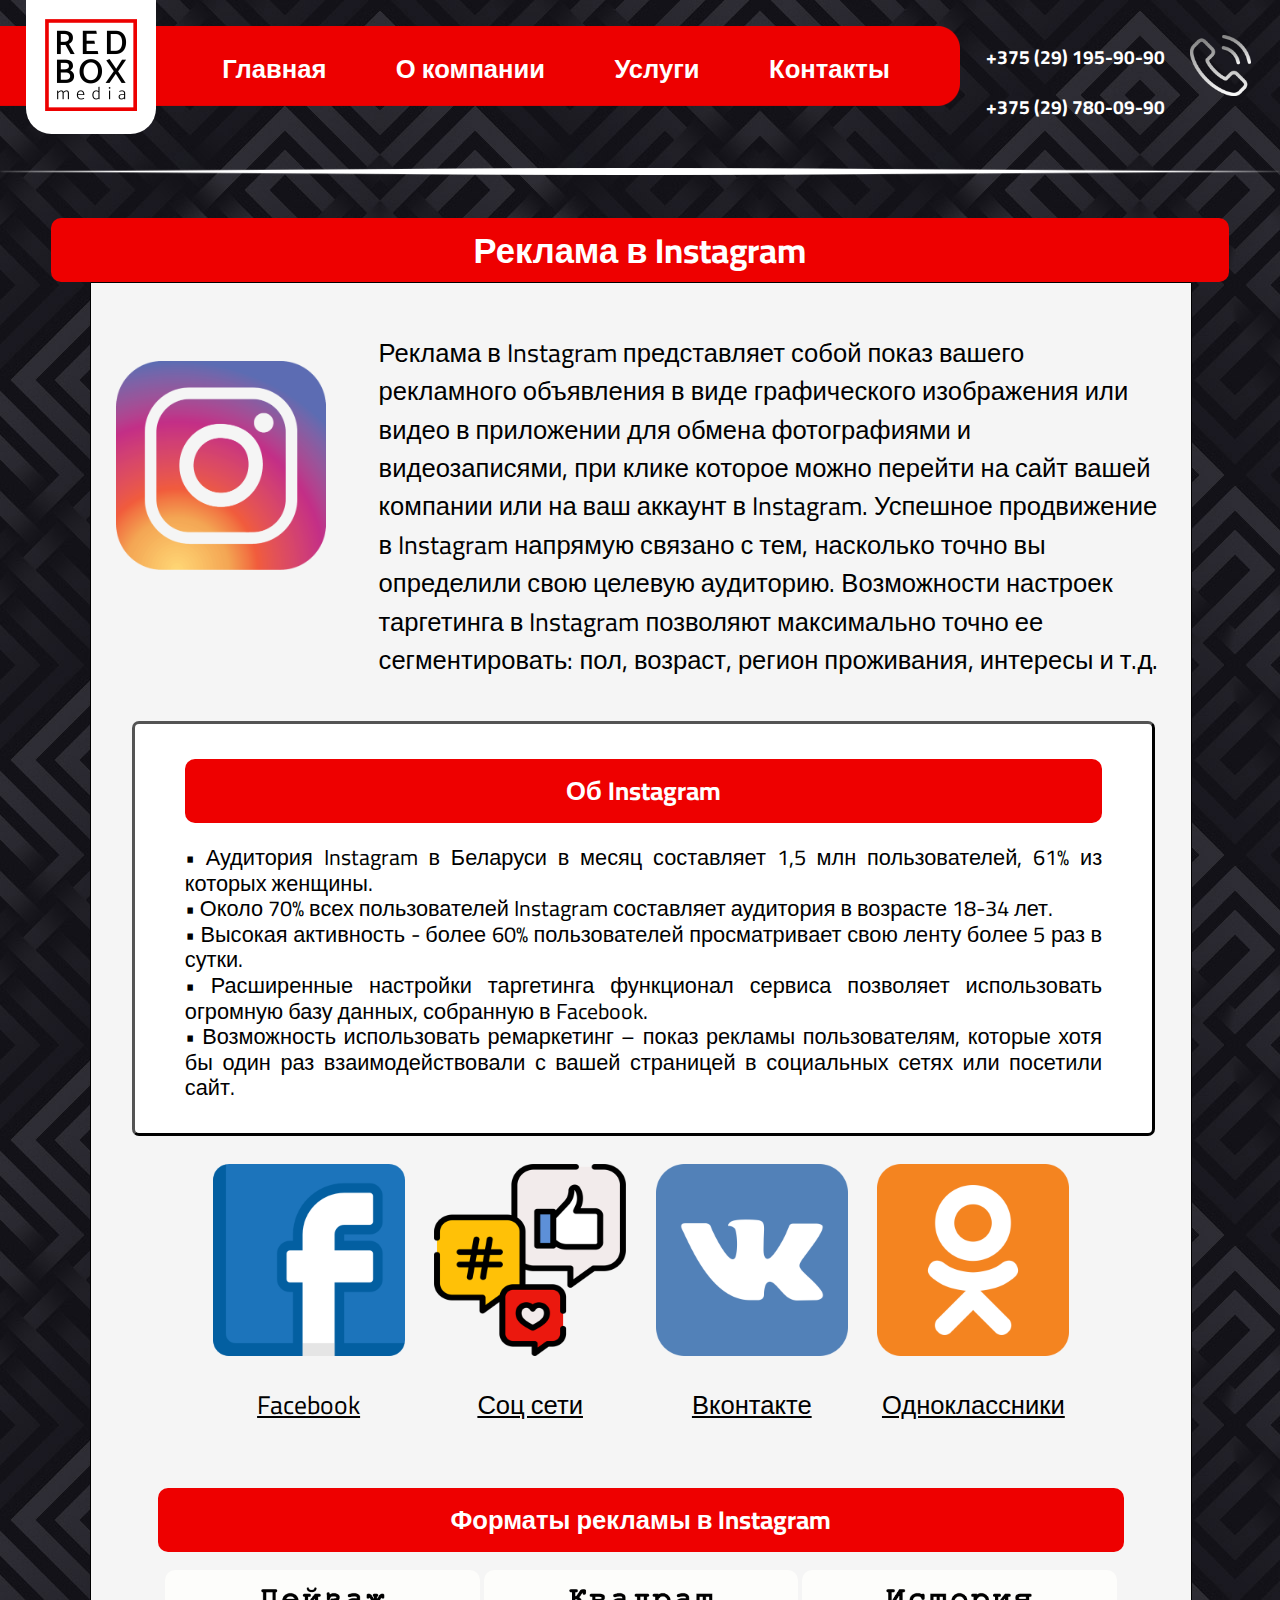
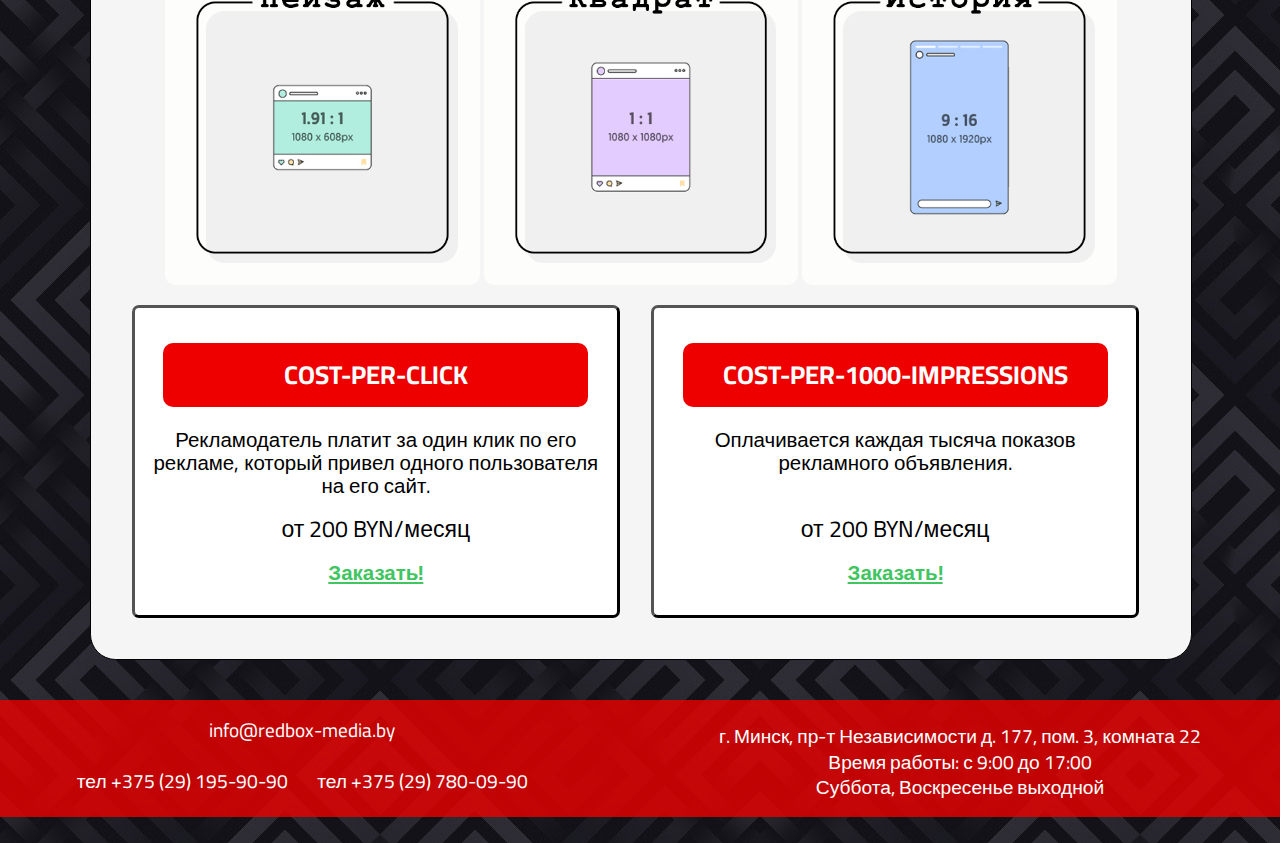
<file: instagram.html>
<!DOCTYPE html>
<html>
<head>
 <script src="headd.js"></script>

 <title>REDBOX Реклама в интернете</title>
</head>

<body>

<!-- Шапка  -->

  <script src="header.js"></script>    
</div>
<!-- Блок 1 -->
<div class="Line"> <h2>Реклама в Instagram</h2> </div>
<div class="content">
<img style="border-radius: 13px;" id="pic8" src="images/instagram.png" alt="Реклама в Instagram">
<p id="ContentText5" style=" text-align: left; float: right;  ">
Реклама в Instagram представляет собой показ вашего рекламного объявления в виде графического изображения или видео в приложении для обмена фотографиями и видеозаписями, при клике которое можно перейти на сайт вашей компании или на ваш аккаунт в Instagram. Успешное продвижение в Instagram напрямую связано с тем, насколько точно вы определили свою целевую аудиторию. Возможности настроек таргетинга в Instagram позволяют максимально точно ее сегментировать: пол, возраст, регион проживания, интересы и т.д.</p>
<br>


<br>
<br><br><br>

<div class="block3" style="width: 95%">

<center ><div class="Line"><p style=" font:  2vw/5vw 'Cairo', sans-serif; color: white; font-weight: bold;">Об Instagram</p></div></center>
  <p style="font:  1.7vw/2vw 'Cairo', sans-serif; text-align: justify; width: 92%; margin-left: 4%">
•	Аудитория Instagram в Беларуси в месяц составляет 1,5 млн пользователей, 61% из которых женщины.
<br>•	Около 70% всех пользователей Instagram составляет аудитория в возрасте 18-34 лет.
<br>•	Высокая активность - более 60% пользователей просматривает свою ленту более 5 раз в сутки.
<br>•	Расширенные настройки таргетинга функционал сервиса позволяет использовать огромную базу данных, собранную в Facebook.
<br>•	Возможность использовать ремаркетинг – показ рекламы пользователям, которые хотя бы один раз взаимодействовали с вашей страницей в социальных сетях или посетили сайт.

  </p>

</div>

<center>
<div class="socialnetwork">
<a alt="Фейсбук" href="facebook.html" >
<img  src="images/facebook.png">
<p style="text-align: center;"><u>Facebook</u></p> 
</a>
<a alt="Социальные сети" href="social_networks.html" >
<img  src="images/social_networks.png">
<p style="text-align: center;"><u>Соц сети</u></p> 
</a>
<a alt="Вконтакте"  href="vk.html" >
<img src="images/vk.png" >
<p style="text-align: center;"><u>Вконтакте</u></p> 
</a>
<a alt="Одноклассники"  href="odnoklassniki.html" >
<img src="images/odnoklassniki.png" >
<p style="text-align: center;"><u>Одноклассники</u></p> 
</a>
</div></center>

<center ><div class="Line" ><p style=" font:  2vw/5vw 'Cairo', sans-serif; color: white; font-weight: bold;">Форматы рекламы в Instagram</p></div>
<br>
<img style="border-radius: 10px; width: 30%;"  src="images/insta_format_1.png">
<img style="border-radius: 10px; width: 30%;"  src="images/insta_format_2.png">
<img style="border-radius: 10px; width: 30%;"  src="images/insta_format_3.png">
</center>


<div class="block3" style="width: 44%">
<center ><div class="Line"><p style=" font:  2vw/5vw 'Cairo', sans-serif; color: white; font-weight: bold;">COST-PER-CLICK</p></div></center>
  <p style="font:  1.6vw/1.8vw 'Cairo', sans-serif; float: center; ">Рекламодатель платит за один клик по его рекламе, который привел одного пользователя на его сайт.
  <br> <span style="font:  1.8vw/5vw 'Cairo', sans-serif;"> от 200 BYN/месяц </span>
  <br> <a href="mailto:info@redbox-media.by"><span style="color: #40c561"><b><u>Заказать!</u></b></span></a></p>
</div>


<div class="block3" style="width: 44%">
<center ><div class="Line"><p style=" font:  2vw/5vw 'Cairo', sans-serif; color: white; font-weight: bold;">COST-PER-1000-IMPRESSIONS</p></div></center>
  <p style="font:  1.6vw/1.8vw 'Cairo', sans-serif; float: center; color: black;">Оплачивается каждая тысяча показов рекламного объявления.
  <br>
  <br> <span style="font:  1.8vw/5vw 'Cairo', sans-serif;"> от 200 BYN/месяц </span>
  <br> <a href="mailto:info@redbox-media.by"><span style="color: #40c561"><b><u>Заказать!</u></b></span></a></p>
</div>

</div>



<!--Подвал -->
  <script src="footer.js"></script>
</body>
</html>
</file>
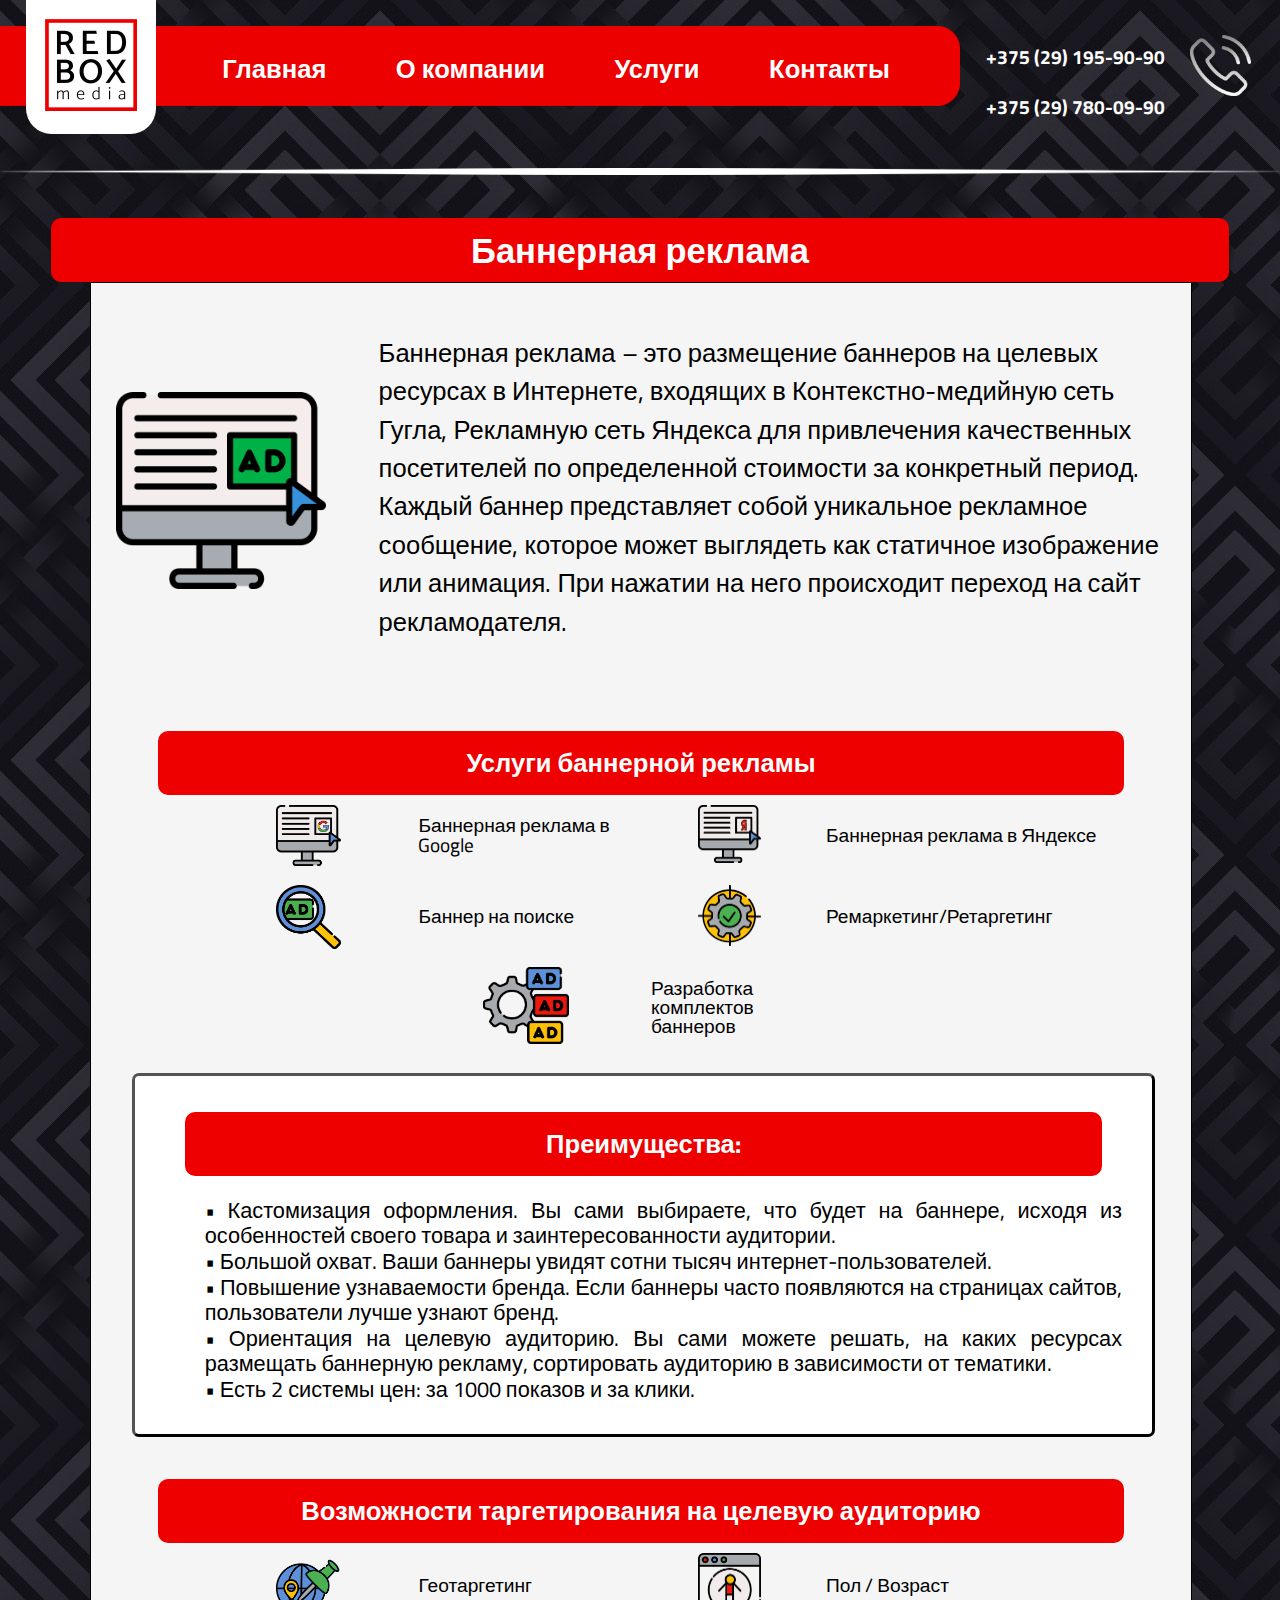
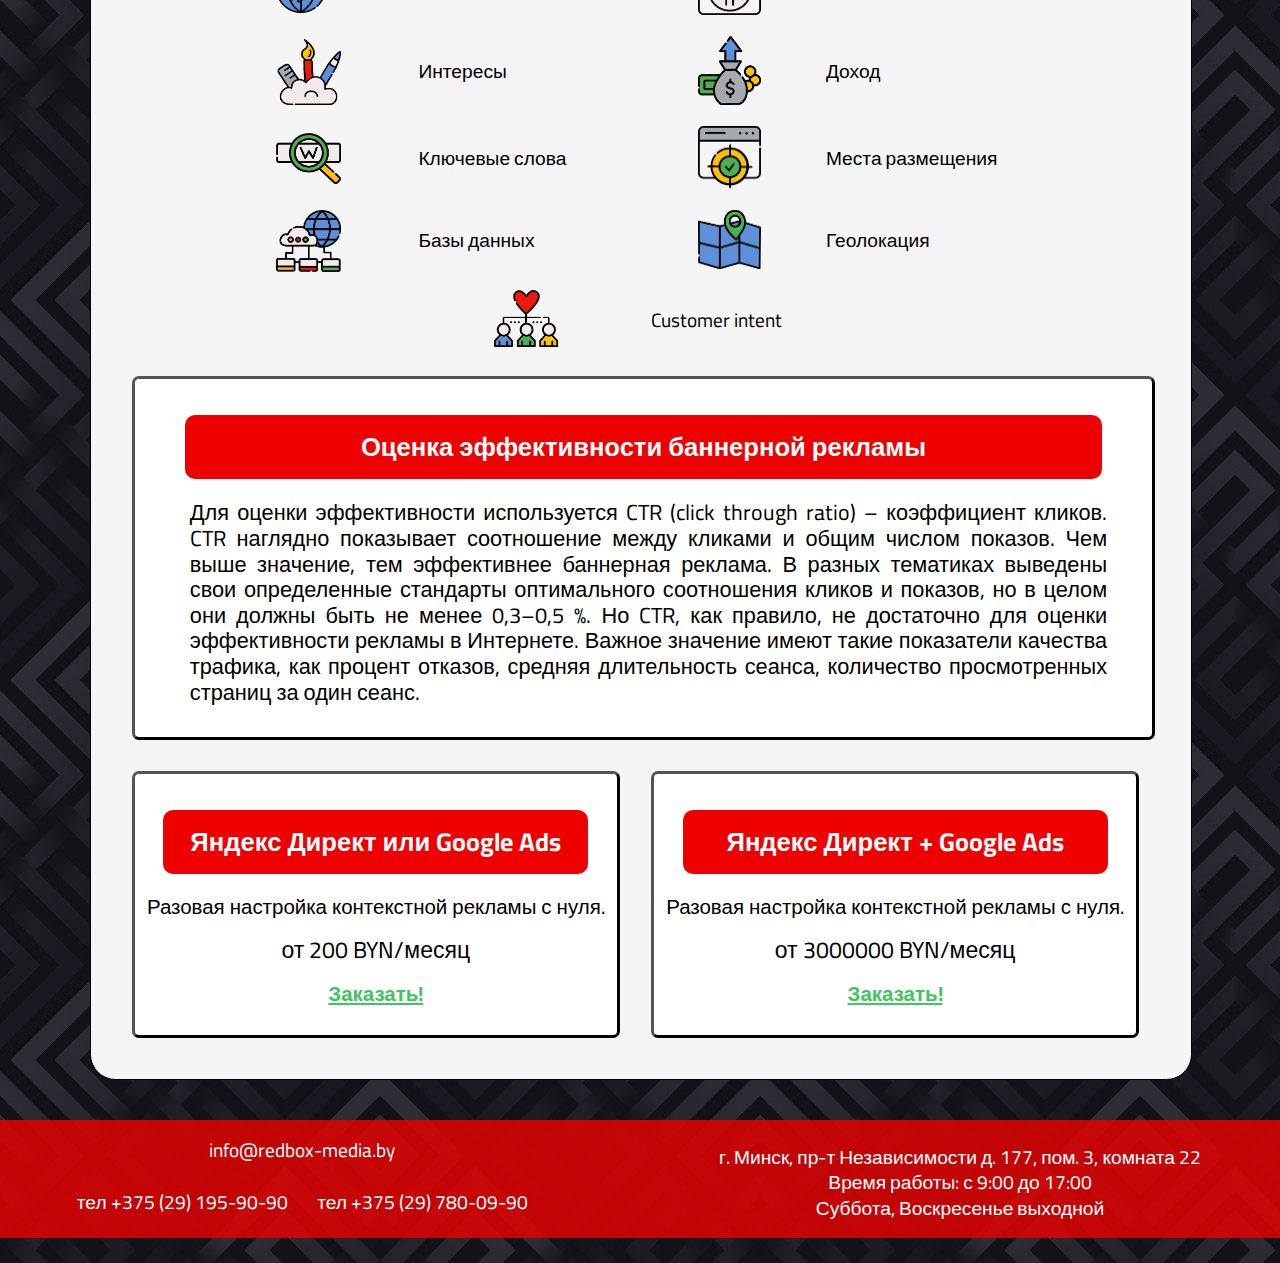
<file: media.html>
<!DOCTYPE html>
<head>
 <script src="headd.js"></script>


</head>

<body>

<!-- Шапка  -->

  <script src="header.js"></script>    
</div>
<!-- Блок 1 -->
<div class="Line"> <h2>Баннерная реклама</h2> </div>
<div class="content">
<img style="border-radius: 13px; margin-block-start: 8%" id="pic8" src="images/media.png" alt="Баннерная реклама">
<p id="ContentText5" style=" text-align: left; float: right;  ">
Баннерная реклама – это размещение баннеров на целевых ресурсах в Интернете, входящих в Контекстно-медийную сеть Гугла, Рекламную сеть Яндекса для привлечения качественных посетителей по определенной стоимости за конкретный период. Каждый баннер представляет собой уникальное рекламное сообщение, которое может выглядеть как статичное изображение или анимация. При нажатии на него происходит переход на сайт рекламодателя.
<br><br>
 </p>

<br><br><br>

<center ><div style="display: table; width: 100%;"><div class="Line" ><p style=" font:  2vw/5vw 'Cairo', sans-serif; color: white; font-weight: bold;">Услуги баннерной рекламы</p></div></div>
<table style="float: left;" class="table1"><col width="20%" valign="top"><col width="5%" valign="top"><col width="20%" valign="top"><col width="15%" valign="top"><col width="30%" valign="top">
<tr>
    <td><img style="width: 30%; float: right;" src="images/logo/баннерГугл.png" alt="Google"></td>
    <td ></td>
    <td style="text-align: left;"><a href ="mediaGoogle.html">Баннерная реклама в Google</a></td>
    <td><img style="width: 40%;" src="images/logo/баннерЯндекс.png" alt="Yandex"></td>
    <td style="text-align: left;"><a href ="yandex_search.html">Баннерная реклама в Яндексе</a></td>
   </tr>
   <tr>
    <td><img style=" width: 30%; float: right;" src="images/logo/баннерпоиск.png" alt="Баннер на поиске"></td>
    <td ></td>
    <td style="text-align: left;"><a href ="social_networks.html">Баннер на поиске</a></td>
    <td><img style="width: 40%;" src="images/logo/рере.png" alt="Ремаркетинг/Ретаргетинг"></td>
    <td style="text-align: left;"><a href ="context.html">Ремаркетинг/Ретаргетинг</a></td>
   </tr>
   <tr>
    <td></td>
    <td ></td>
    <td><img style="width: 40%;" src="images/logo/разрабкомплектов.png" alt="Баннерная реклама"></td>
    <td style="text-align: left;"><a href ="media.html">Разработка комплектов баннеров</a></td>
   </tr>
  </table>


<div class="block3" style="width: 95%">
<center ><div class="Line"><p style=" font:  2vw/5vw 'Cairo', sans-serif; color: white; font-weight: bold;">Преимущества:</p></div></center>
  <p style="font:  1.7vw/2vw 'Cairo', sans-serif; text-align: justify; width: 92%; margin-left: 4%">
• Кастомизация оформления. Вы сами выбираете, что будет на баннере, исходя из особенностей своего товара и заинтересованности аудитории.
<br>• Большой охват. Ваши баннеры увидят сотни тысяч интернет-пользователей.
<br>• Повышение узнаваемости бренда. Если баннеры часто появляются на страницах сайтов, пользователи лучше узнают бренд.
<br>• Ориентация на целевую аудиторию. Вы сами можете решать, на каких ресурсах размещать баннерную рекламу, сортировать аудиторию в зависимости от тематики.
<br>• Есть 2 системы цен: за 1000 показов и за клики.
  </p>

</div>


<center ><div style="display: table; width: 100%;"><div class="Line" ><p style=" font:  2vw/5vw 'Cairo', sans-serif; color: white; font-weight: bold;">Возможности таргетирования на целевую аудиторию</p></div></div>
<table style="float: left;" class="table1"><col width="20%" valign="top"><col width="5%" valign="top"><col width="20%" valign="top"><col width="15%" valign="top"><col width="30%" valign="top">
<tr>
    <td><img style="width: 30%; float: right;" src="images/logo/геотаргетинг.png" alt="Геотаргетинг"></td>
    <td ></td>
    <td style="text-align: left;">Геотаргетинг</td>
    <td><img style="width: 40%;" src="images/logo/полвозр.png" alt="Пол/Возраст"></td>
    <td style="text-align: left;">Пол / Возраст</td>
   </tr>
   <tr>
    <td><img style=" width: 30%; float: right;" src="images/logo/интересы.png" alt="Интересы"></td>
    <td ></td>
    <td style="text-align: left;">Интересы</td>
    <td><img style="width: 40%;" src="images/logo/доход.png" alt="Доход"></td>
    <td style="text-align: left;">Доход</td>
   </tr>
   <tr>
    <td><img style="width: 30%; float: right;" src="images/logo/ключслова.png" alt="Ключевые слова"></td>
    <td ></td>
    <td style="text-align: left;">Ключевые слова</td>
    <td><img style="width: 40%;" src="images/logo/местаразм.png" alt="Места размещения"></td>
    <td style="text-align: left;">Места размещения</td>
   </tr>
    <tr>
    <td><img style="width: 30%; float: right;" src="images/logo/БД.png" alt="Базы данных"></td>
    <td ></td>
    <td style="text-align: left;">Базы данных</td>
    <td><img style="width: 40%;" src="images/logo/геолокация.png" alt="Геолокация"></td>
    <td style="text-align: left;">Геолокация</td>
   </tr>
    <tr>
    <td></td>
    <td style="text-align: left;"></td>
    <td><img style="width: 30%;" src="images/logo/customerintent.png" alt="Customer intent"></td>
    <td style="text-align: left;">Customer intent</td>
   </tr>
  </table>


<div class="block3" style="width: 95%">

<center ><div class="Line"><p style=" font:  2vw/5vw 'Cairo', sans-serif; color: white; font-weight: bold;">Оценка эффективности баннерной рекламы</p></div></center>
  <p style="font:  1.7vw/2vw 'Cairo', sans-serif; text-align: justify; width: 92%; margin-left: 1%">
Для оценки эффективности используется CTR (click through ratio) – коэффициент кликов. CTR наглядно показывает соотношение между кликами и общим числом показов. Чем выше значение, тем эффективнее баннерная реклама. В разных тематиках выведены свои определенные стандарты оптимального соотношения кликов и показов, но в целом они должны быть не менее 0,3–0,5 %.
Но CTR, как правило, не достаточно для оценки эффективности рекламы в Интернете. Важное значение имеют такие показатели качества трафика, как процент отказов, средняя длительность сеанса, количество просмотренных страниц за один сеанс.
  </p>

</div>



<div class="block3" style="width: 44%">
<center ><div class="Line"><p style=" font:  2vw/5vw 'Cairo', sans-serif; color: white; font-weight: bold;">Яндекс Директ или Google Ads</p></div></center>
  <p style="font:  1.6vw/1.8vw 'Cairo', sans-serif; float: center; ">Разовая настройка контекстной рекламы с нуля.
  <br> <span style="font:  1.8vw/5vw 'Cairo', sans-serif;"> от 200 BYN/месяц </span>
  <br> <a href="mailto:info@redbox-media.by"><span style="color: #40c561"><b><u>Заказать!</u></b></span></a></p>
</div>


<div class="block3" style="width: 44%">
<center ><div class="Line"><p style=" font:  2vw/5vw 'Cairo', sans-serif; color: white; font-weight: bold;">Яндекс Директ + Google Ads</p></div></center>
  <p style="font:  1.6vw/1.8vw 'Cairo', sans-serif; float: center; color: black;">Разовая настройка контекстной рекламы с нуля.
  <br> <span style="font:  1.8vw/5vw 'Cairo', sans-serif;"> от 3000000 BYN/месяц </span>
  <br> <a href="mailto:info@redbox-media.by"><span style="color: #40c561"><b><u>Заказать!</u></b></span></a></p>
</div>



</div>



<!--Подвал -->
  <script src="footer.js"></script>
</body>
</html>
</file>
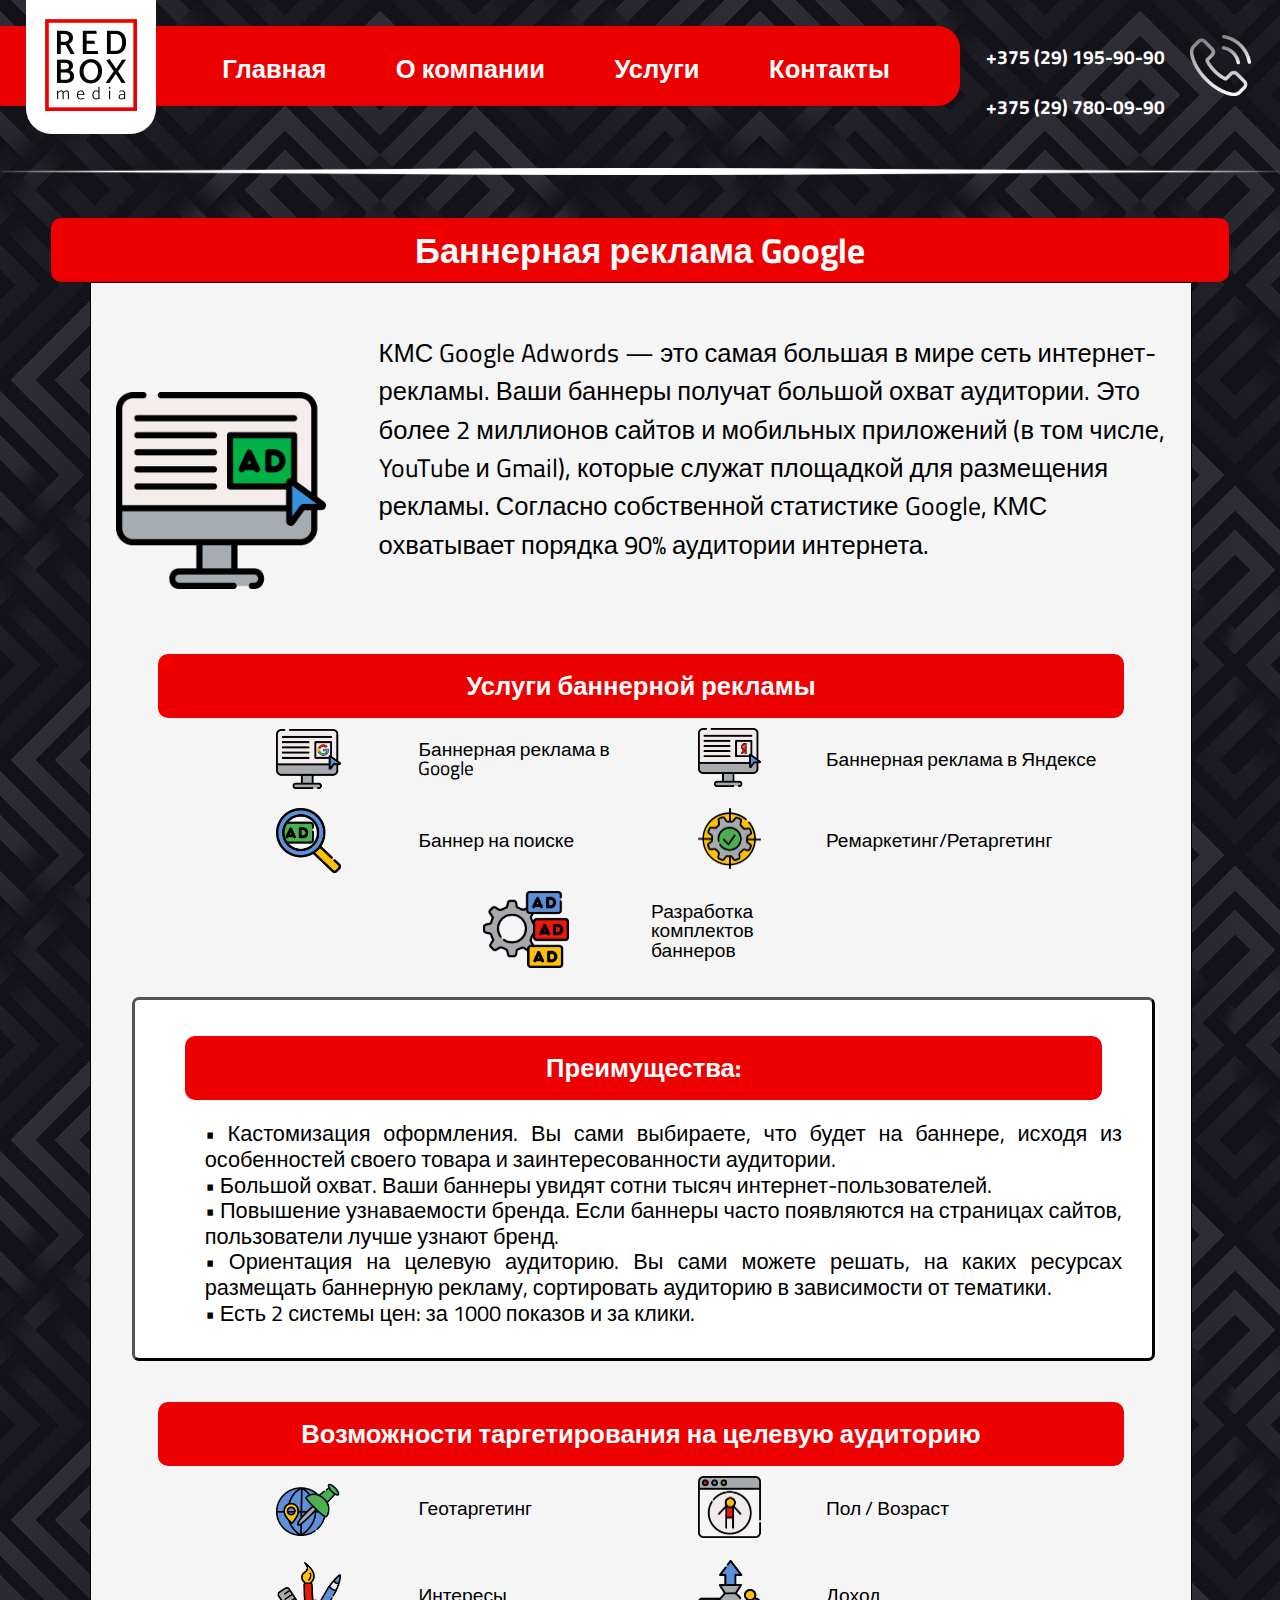
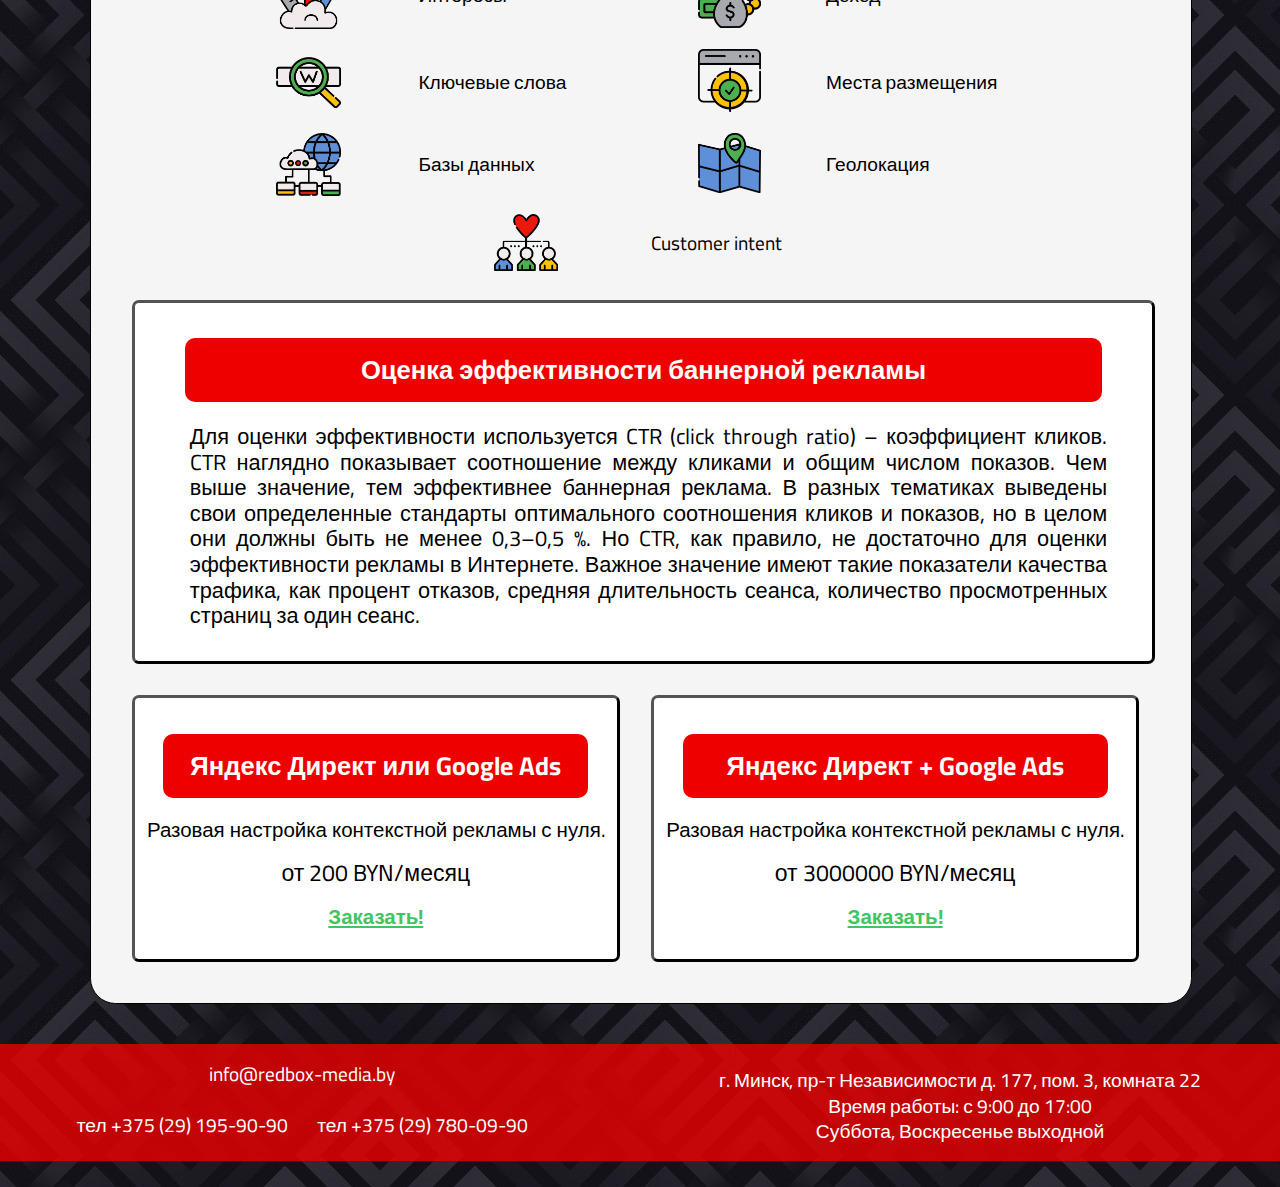
<file: mediaGoogle.html>
<!DOCTYPE html>
<head>
 <script src="headd.js"></script>


</head>

<body>

<!-- Шапка  -->

  <script src="header.js"></script>    
</div>
<!-- Блок 1 -->
<div class="Line"> <h2>Баннерная реклама Google</h2> </div>
<div class="content">
<img style="border-radius: 13px; margin-block-start: 8%" id="pic8" src="images/media.png" alt="Баннерная реклама">
<p id="ContentText5" style=" text-align: left; float: right;  ">
КМС Google Adwords — это самая большая в мире сеть интернет-рекламы. Ваши баннеры получат большой охват аудитории. Это более 2 миллионов сайтов и мобильных приложений (в том числе, YouTube и Gmail), которые служат площадкой для размещения рекламы. Согласно собственной статистике Google, КМС охватывает порядка 90% аудитории интернета.
<br><br>
 </p>

<br><br><br>

<center ><div style="display: table; width: 100%;"><div class="Line" ><p style=" font:  2vw/5vw 'Cairo', sans-serif; color: white; font-weight: bold;">Услуги баннерной рекламы</p></div></div>
<table style="float: left;" class="table1"><col width="20%" valign="top"><col width="5%" valign="top"><col width="20%" valign="top"><col width="15%" valign="top"><col width="30%" valign="top">
<tr>
    <td><img style="width: 30%; float: right;" src="images/logo/баннерГугл.png" alt="Google"></td>
    <td ></td>
    <td style="text-align: left;"><a href ="google_search.html">Баннерная реклама в Google</a></td>
    <td><img style="width: 40%;" src="images/logo/баннерЯндекс.png" alt="Yandex"></td>
    <td style="text-align: left;"><a href ="yandex_search.html">Баннерная реклама в Яндексе</a></td>
   </tr>
   <tr>
    <td><img style=" width: 30%; float: right;" src="images/logo/баннерпоиск.png" alt="Баннер на поиске"></td>
    <td ></td>
    <td style="text-align: left;"><a href ="social_networks.html">Баннер на поиске</a></td>
    <td><img style="width: 40%;" src="images/logo/рере.png" alt="Ремаркетинг/Ретаргетинг"></td>
    <td style="text-align: left;"><a href ="context.html">Ремаркетинг/Ретаргетинг</a></td>
   </tr>
   <tr>
    <td></td>
    <td ></td>
    <td><img style="width: 40%;" src="images/logo/разрабкомплектов.png" alt="Баннерная реклама"></td>
    <td style="text-align: left;"><a href ="media.html">Разработка комплектов баннеров</a></td>
   </tr>
  </table>


<div class="block3" style="width: 95%">
<center ><div class="Line"><p style=" font:  2vw/5vw 'Cairo', sans-serif; color: white; font-weight: bold;">Преимущества:</p></div></center>
  <p style="font:  1.7vw/2vw 'Cairo', sans-serif; text-align: justify; width: 92%; margin-left: 4%">
• Кастомизация оформления. Вы сами выбираете, что будет на баннере, исходя из особенностей своего товара и заинтересованности аудитории.
<br>• Большой охват. Ваши баннеры увидят сотни тысяч интернет-пользователей.
<br>• Повышение узнаваемости бренда. Если баннеры часто появляются на страницах сайтов, пользователи лучше узнают бренд.
<br>• Ориентация на целевую аудиторию. Вы сами можете решать, на каких ресурсах размещать баннерную рекламу, сортировать аудиторию в зависимости от тематики.
<br>• Есть 2 системы цен: за 1000 показов и за клики.
  </p>

</div>


<center ><div style="display: table; width: 100%;"><div class="Line" ><p style=" font:  2vw/5vw 'Cairo', sans-serif; color: white; font-weight: bold;">Возможности таргетирования на целевую аудиторию</p></div></div>
<table style="float: left;" class="table1"><col width="20%" valign="top"><col width="5%" valign="top"><col width="20%" valign="top"><col width="15%" valign="top"><col width="30%" valign="top">
<tr>
    <td><img style="width: 30%; float: right;" src="images/logo/геотаргетинг.png" alt="Геотаргетинг"></td>
    <td ></td>
    <td style="text-align: left;">Геотаргетинг</td>
    <td><img style="width: 40%;" src="images/logo/полвозр.png" alt="Пол/Возраст"></td>
    <td style="text-align: left;">Пол / Возраст</td>
   </tr>
   <tr>
    <td><img style=" width: 30%; float: right;" src="images/logo/интересы.png" alt="Интересы"></td>
    <td ></td>
    <td style="text-align: left;">Интересы</td>
    <td><img style="width: 40%;" src="images/logo/доход.png" alt="Доход"></td>
    <td style="text-align: left;">Доход</td>
   </tr>
   <tr>
    <td><img style="width: 30%; float: right;" src="images/logo/ключслова.png" alt="Ключевые слова"></td>
    <td ></td>
    <td style="text-align: left;">Ключевые слова</td>
    <td><img style="width: 40%;" src="images/logo/местаразм.png" alt="Места размещения"></td>
    <td style="text-align: left;">Места размещения</td>
   </tr>
    <tr>
    <td><img style="width: 30%; float: right;" src="images/logo/БД.png" alt="Базы данных"></td>
    <td ></td>
    <td style="text-align: left;">Базы данных</td>
    <td><img style="width: 40%;" src="images/logo/геолокация.png" alt="Геолокация"></td>
    <td style="text-align: left;">Геолокация</td>
   </tr>
    <tr>
    <td></td>
    <td style="text-align: left;"></td>
    <td><img style="width: 30%;" src="images/logo/customerintent.png" alt="Customer intent"></td>
    <td style="text-align: left;">Customer intent</td>
   </tr>
  </table>


<div class="block3" style="width: 95%">

<center ><div class="Line"><p style=" font:  2vw/5vw 'Cairo', sans-serif; color: white; font-weight: bold;">Оценка эффективности баннерной рекламы</p></div></center>
  <p style="font:  1.7vw/2vw 'Cairo', sans-serif; text-align: justify; width: 92%; margin-left: 1%">
Для оценки эффективности используется CTR (click through ratio) – коэффициент кликов. CTR наглядно показывает соотношение между кликами и общим числом показов. Чем выше значение, тем эффективнее баннерная реклама. В разных тематиках выведены свои определенные стандарты оптимального соотношения кликов и показов, но в целом они должны быть не менее 0,3–0,5 %.
Но CTR, как правило, не достаточно для оценки эффективности рекламы в Интернете. Важное значение имеют такие показатели качества трафика, как процент отказов, средняя длительность сеанса, количество просмотренных страниц за один сеанс.
  </p>

</div>



<div class="block3" style="width: 44%">
<center ><div class="Line"><p style=" font:  2vw/5vw 'Cairo', sans-serif; color: white; font-weight: bold;">Яндекс Директ или Google Ads</p></div></center>
  <p style="font:  1.6vw/1.8vw 'Cairo', sans-serif; float: center; ">Разовая настройка контекстной рекламы с нуля.
  <br> <span style="font:  1.8vw/5vw 'Cairo', sans-serif;"> от 200 BYN/месяц </span>
  <br> <a href="mailto:info@redbox-media.by"><span style="color: #40c561"><b><u>Заказать!</u></b></span></a></p>
</div>


<div class="block3" style="width: 44%">
<center ><div class="Line"><p style=" font:  2vw/5vw 'Cairo', sans-serif; color: white; font-weight: bold;">Яндекс Директ + Google Ads</p></div></center>
  <p style="font:  1.6vw/1.8vw 'Cairo', sans-serif; float: center; color: black;">Разовая настройка контекстной рекламы с нуля.
  <br> <span style="font:  1.8vw/5vw 'Cairo', sans-serif;"> от 3000000 BYN/месяц </span>
  <br> <a href="mailto:info@redbox-media.by"><span style="color: #40c561"><b><u>Заказать!</u></b></span></a></p>
</div>



</div>



<!--Подвал -->
  <script src="footer.js"></script>
</body>
</html>
</file>
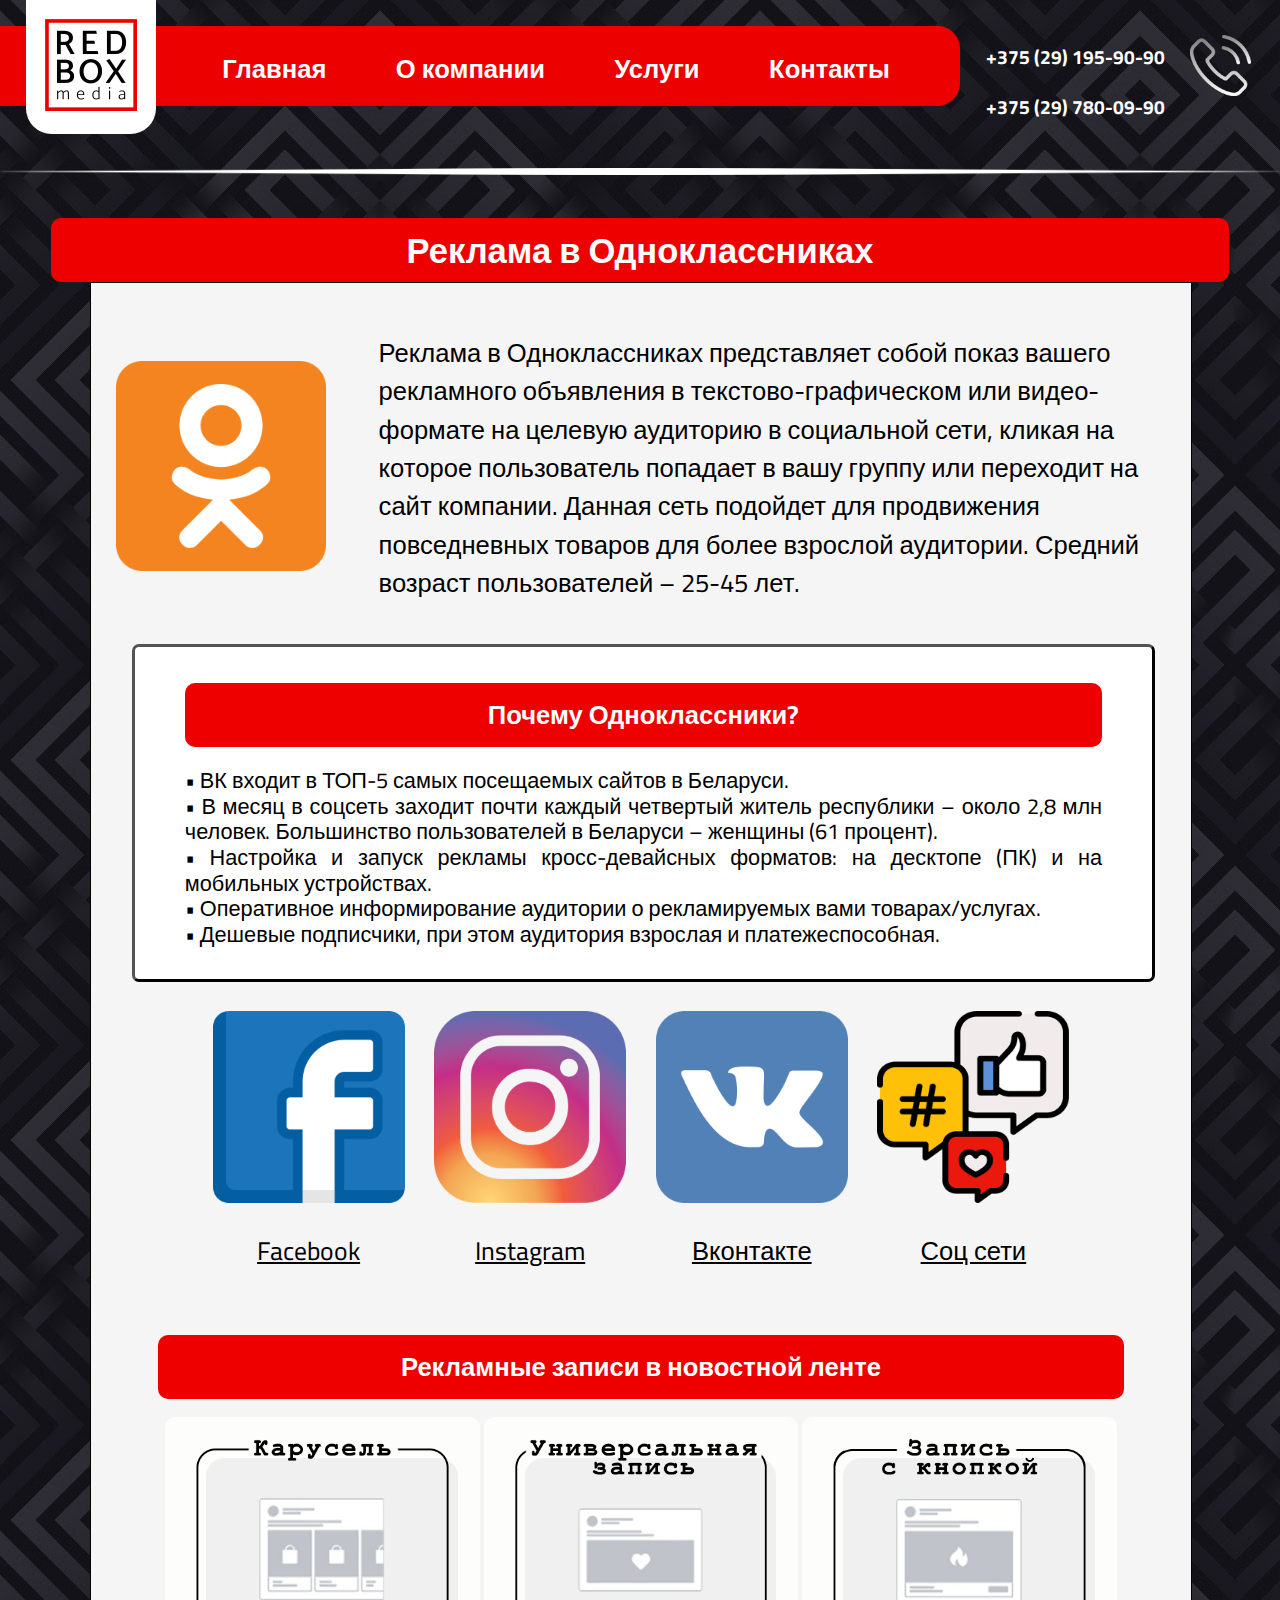
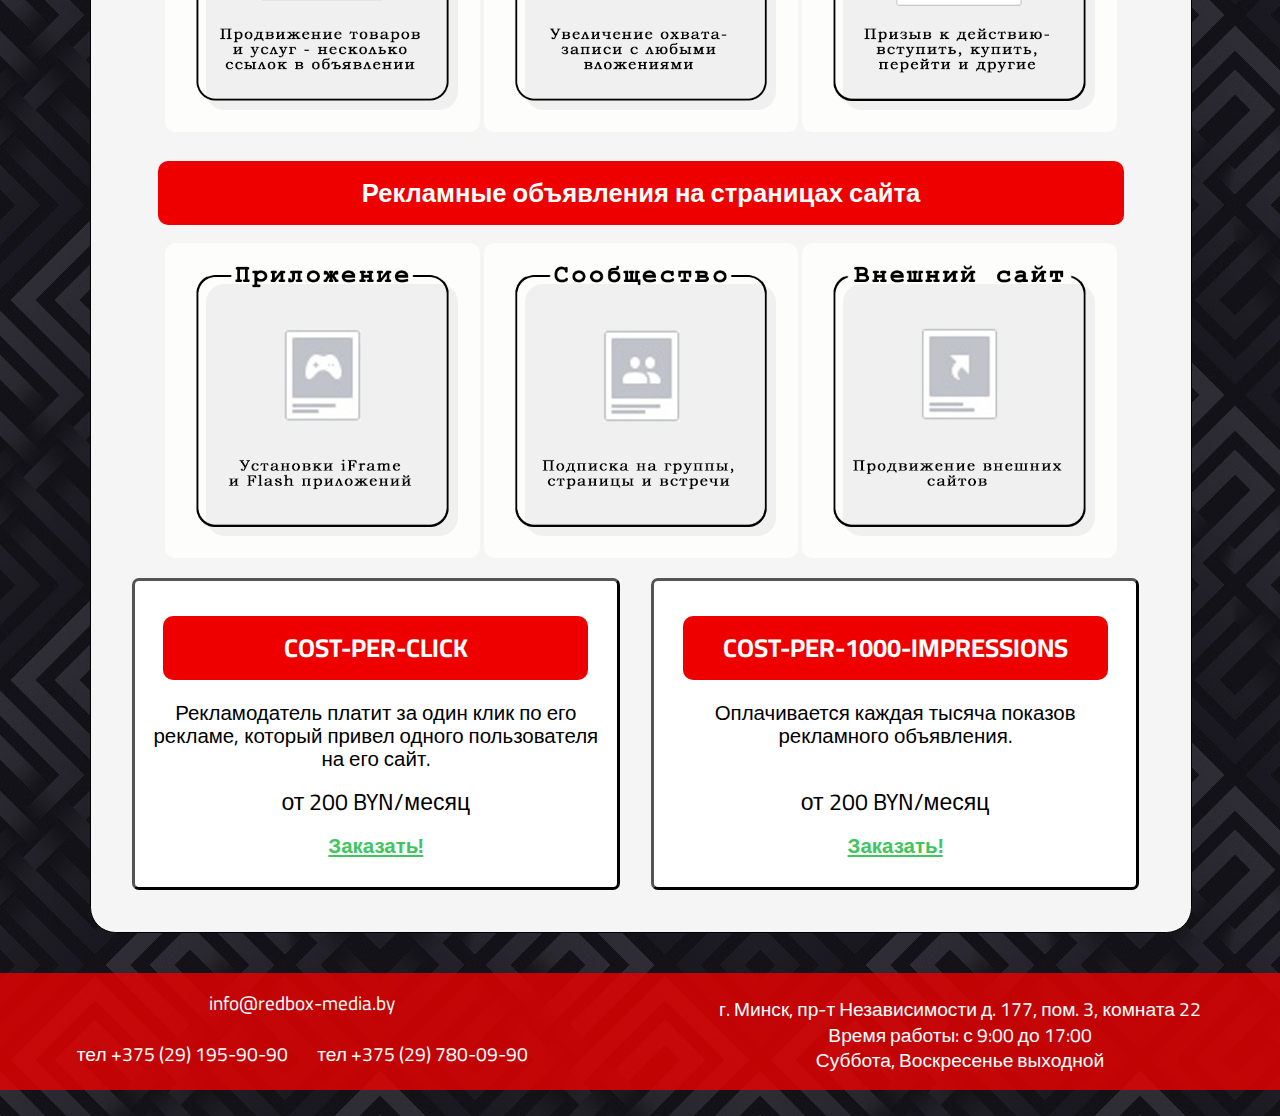
<file: odnoklassniki.html>
<!DOCTYPE html>
<html>
<head>
 <script src="headd.js"></script>
</head>

<body>

<!-- Шапка  -->

  <script src="header.js"></script>    
</div>
<!-- Блок 1 -->
<div class="Line"> <h2>Реклама в Одноклассниках</h2> </div>
<div class="content">
<img style="border-radius: 13px;" id="pic8" src="images/odnoklassniki.png" alt="Реклама в Одноклассниках">
<p id="ContentText5" style=" text-align: left; float: right;  ">
Реклама в Одноклассниках представляет собой показ вашего рекламного объявления в текстово-графическом или видео-формате на целевую аудиторию в социальной сети, кликая на которое пользователь попадает в вашу группу или переходит на сайт компании. Данная сеть подойдет для продвижения повседневных товаров для более взрослой аудитории. Средний возраст пользователей – 25-45 лет.</p>
<br>

<br>
<br>

<div class="block3" style="width: 95%">

<center ><div class="Line"><p style=" font:  2vw/5vw 'Cairo', sans-serif; color: white; font-weight: bold;">Почему Одноклассники?</p></div></center>
  <p style="font:  1.7vw/2vw 'Cairo', sans-serif; text-align: justify; width: 92%; margin-left: 4%">
•	ВК входит в ТОП-5 самых посещаемых сайтов в Беларуси.
<br>•	В месяц в соцсеть заходит почти каждый четвертый житель республики – около 2,8 млн человек. Большинство пользователей в Беларуси – женщины (61 процент).
<br>•	Настройка и запуск рекламы кросс-девайсных форматов: на десктопе (ПК) и на мобильных устройствах.
<br>•	Оперативное информирование аудитории о рекламируемых вами товарах/услугах.
<br>•	Дешевые подписчики, при этом аудитория взрослая и платежеспособная.

  </p>

</div>

<center>
<div class="socialnetwork">
<a alt="Фейсбук" href="facebook.html" >
<img  src="images/facebook.png">
<p style="text-align: center;"><u>Facebook</u></p> 
</a>
<a alt="Инстаграм" href="instagram.html" >
<img  src="images/instagram.png">
<p style="text-align: center;"><u>Instagram</u></p> 
</a>
<a alt="Вконтакте"  href="vk.html" >
<img src="images/vk.png" >
<p style="text-align: center;"><u>Вконтакте</u></p> 
</a>
<a alt="Социальные сети" href="social_networks.html" >
<img  src="images/social_networks.png">
<p style="text-align: center;"><u>Соц сети</u></p> 
</a>
</div></center>

<center ><div class="Line" ><p style=" font:  2vw/5vw 'Cairo', sans-serif; color: white; font-weight: bold;">Рекламные записи в новостной ленте</p></div>
<br>
<img style="border-radius: 10px; width: 30%;"  src="images/vk_format_1.png">
<img style="border-radius: 10px; width: 30%;"  src="images/vk_format_2.png">
<img style="border-radius: 10px; width: 30%;"  src="images/vk_format_3.png">
</center>
<center ><div class="Line" ><p style=" font:  2vw/5vw 'Cairo', sans-serif; color: white; font-weight: bold;">Рекламные объявления на страницах сайта</p></div>
<br>
<img style="border-radius: 10px; width: 30%;"  src="images/vk_format_4.png">
<img style="border-radius: 10px; width: 30%;"  src="images/vk_format_5.png">
<img style="border-radius: 10px; width: 30%;"  src="images/vk_format_6.png">
</center>

<div class="block3" style="width: 44%">
<center ><div class="Line"><p style=" font:  2vw/5vw 'Cairo', sans-serif; color: white; font-weight: bold;">COST-PER-CLICK</p></div></center>
  <p style="font:  1.6vw/1.8vw 'Cairo', sans-serif; float: center; ">Рекламодатель платит за один клик по его рекламе, который привел одного пользователя на его сайт.
  <br> <span style="font:  1.8vw/5vw 'Cairo', sans-serif;"> от 200 BYN/месяц </span>
  <br> <a href="mailto:info@redbox-media.by"><span style="color: #40c561"><b><u>Заказать!</u></b></span></a></p>
</div>


<div class="block3" style="width: 44%">
<center ><div class="Line"><p style=" font:  2vw/5vw 'Cairo', sans-serif; color: white; font-weight: bold;">COST-PER-1000-IMPRESSIONS</p></div></center>
  <p style="font:  1.6vw/1.8vw 'Cairo', sans-serif; float: center; color: black;">Оплачивается каждая тысяча показов рекламного объявления.
  <br>
  <br> <span style="font:  1.8vw/5vw 'Cairo', sans-serif;"> от 200 BYN/месяц </span>
  <br> <a href="mailto:info@redbox-media.by"><span style="color: #40c561"><b><u>Заказать!</u></b></span></a></p>
</div>

</div>



<!--Подвал -->
  <script src="footer.js"></script>
</body>
</html>
</file>
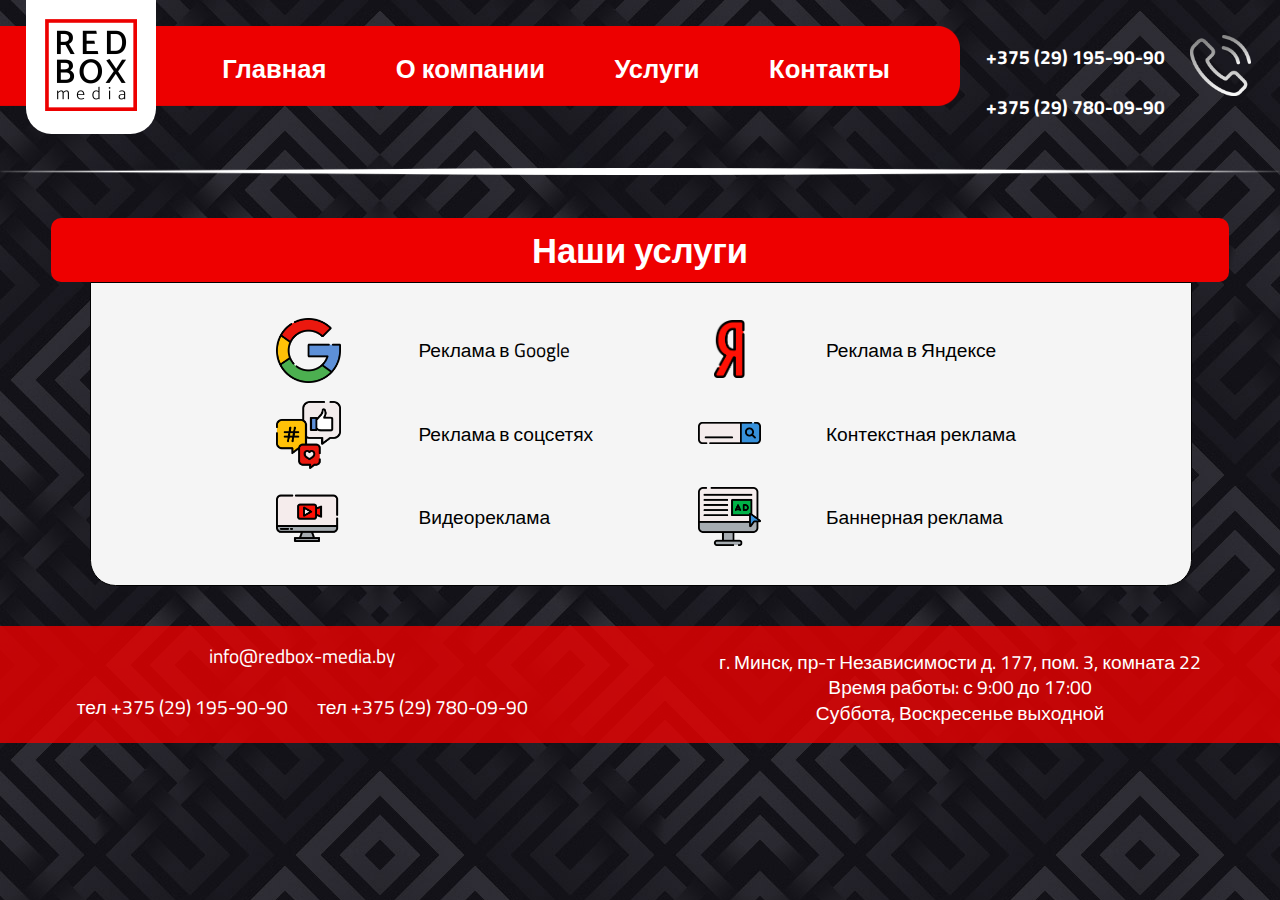
<file: services.html>
<!DOCTYPE html>
<html>
<head>
 <script src="headd.js"></script>


</head>

<body>

<!-- Шапка -->
 <script src="header.js"></script>




 <!-- Услуги -->
  <script src="service.js"></script>



  <!-- Подвал -->
  <script src="footer.js"></script>
</body>
</html>
</file>
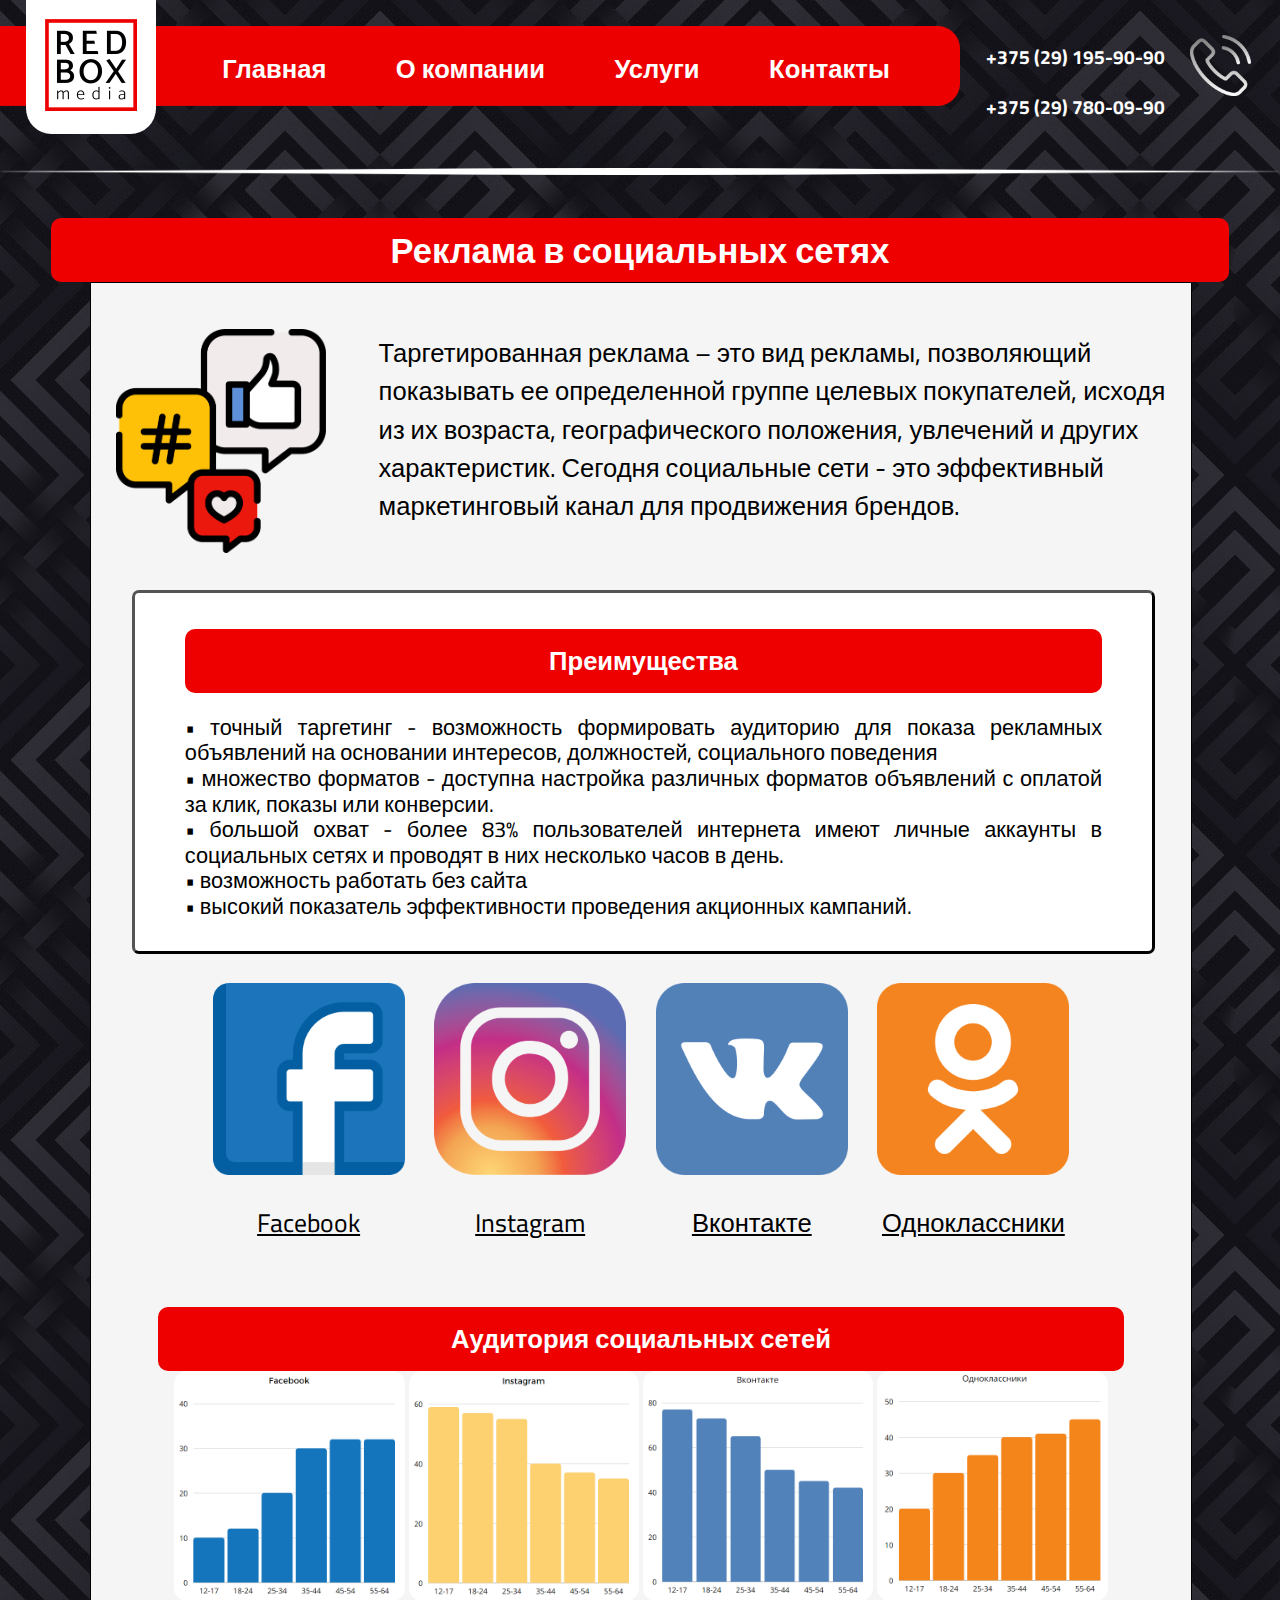
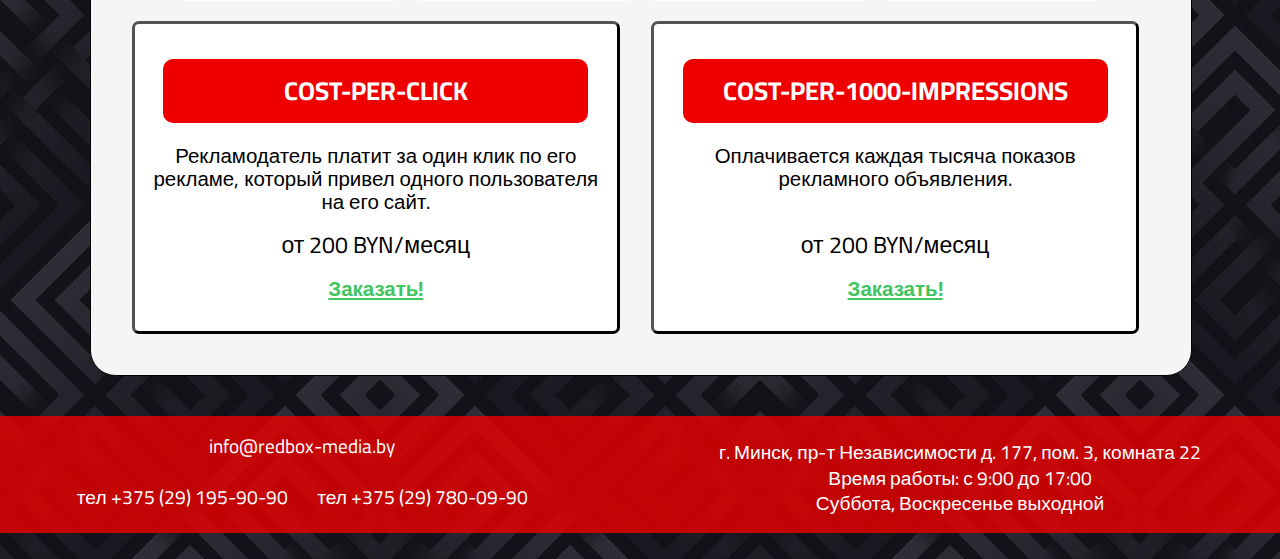
<file: social_networks.html>
<!DOCTYPE html>
<html>
<head>
 <script src="headd.js"></script>


</head>

<body>

<!-- Шапка  -->

  <script src="header.js"></script>    
</div>
<!-- Блок 1 -->
<div class="Line"> <h2>Реклама в социальных сетях</h2> </div>
<div class="content">
<img style="border-radius: 13px; margin-block-start: 2%;" id="pic8" src="images/social.png" alt="Реклама в социальных сетях">
<p id="ContentText5" style=" text-align: left; float: right;  ">
Таргетированная реклама – это вид рекламы, позволяющий показывать ее определенной группе целевых покупателей, исходя из их возраста, географического положения, увлечений и других характеристик. Сегодня социальные сети - это эффективный маркетинговый канал для продвижения брендов. </p>
<br>


<br>


<div class="block3" style="width: 95%">

<center ><div class="Line"><p style=" font:  2vw/5vw 'Cairo', sans-serif; color: white; font-weight: bold;">Преимущества</p></div></center>
  <p style="font:  1.7vw/2vw 'Cairo', sans-serif; text-align: justify; width: 92%; margin-left: 4%">
•	точный таргетинг - возможность формировать аудиторию для показа рекламных объявлений на основании интересов, должностей, социального поведения
<br>•	множество форматов - доступна настройка различных форматов объявлений с оплатой за клик, показы или конверсии.
<br>•	большой охват - более 83% пользователей интернета имеют личные аккаунты в социальных сетях и проводят в них несколько часов в день.
<br>•	возможность работать без сайта
<br>•	высокий показатель эффективности проведения акционных кампаний.

  </p>

</div>


<center>
<div class="socialnetwork">
<a alt="Фейсбук" href="facebook.html" >
<img  src="images/facebook.png">
<p style="text-align: center;"><u>Facebook</u></p> 
</a>
<a alt="Инстаграм" href="instagram.html" >
<img  src="images/instagram.png">
<p style="text-align: center;"><u>Instagram</u></p> 
</a>
<a alt="Вконтакте"  href="vk.html" >
<img src="images/vk.png" >
<p style="text-align: center;"><u>Вконтакте</u></p> 
</a>
<a alt="Одноклассники"  href="odnoklassniki.html" >
<img src="images/odnoklassniki.png" >
<p style="text-align: center;"><u>Одноклассники</u></p> 
</a>
</div></center>



<center ><div class="Line"><p style=" font:  2vw/5vw 'Cairo', sans-serif; color: white; font-weight: bold;">Аудитория социальных сетей</p></div></center>

<center>
<div class="socialnetwork_graph">
<img  src="images/graph_facebook.png">
<img  src="images/graph_instagram.png">
<img src="images/graph_vkontakte.png" >
<img src="images/graph_odnoklassniki.png" >
</div></center>


<div class="block3" style="width: 44%">
<center ><div class="Line"><p style=" font:  2vw/5vw 'Cairo', sans-serif; color: white; font-weight: bold;">COST-PER-CLICK</p></div></center>
  <p style="font:  1.6vw/1.8vw 'Cairo', sans-serif; float: center; ">Рекламодатель платит за один клик по его рекламе, который привел одного пользователя на его сайт.
  <br> <span style="font:  1.8vw/5vw 'Cairo', sans-serif;"> от 200 BYN/месяц </span>
  <br> <a href="mailto:info@redbox-media.by"><span style="color: #40c561"><b><u>Заказать!</u></b></span></a></p>
</div>


<div class="block3" style="width: 44%">
<center ><div class="Line"><p style=" font:  2vw/5vw 'Cairo', sans-serif; color: white; font-weight: bold;">COST-PER-1000-IMPRESSIONS</p></div></center>
  <p style="font:  1.6vw/1.8vw 'Cairo', sans-serif; float: center; color: black;">Оплачивается каждая тысяча показов рекламного объявления.
  <br>
  <br> <span style="font:  1.8vw/5vw 'Cairo', sans-serif;"> от 200 BYN/месяц </span>
  <br> <a href="mailto:info@redbox-media.by"><span style="color: #40c561"><b><u>Заказать!</u></b></span></a></p>
</div>

</div>



<!--Подвал -->
  <script src="footer.js"></script>
</body>
</html>
</file>
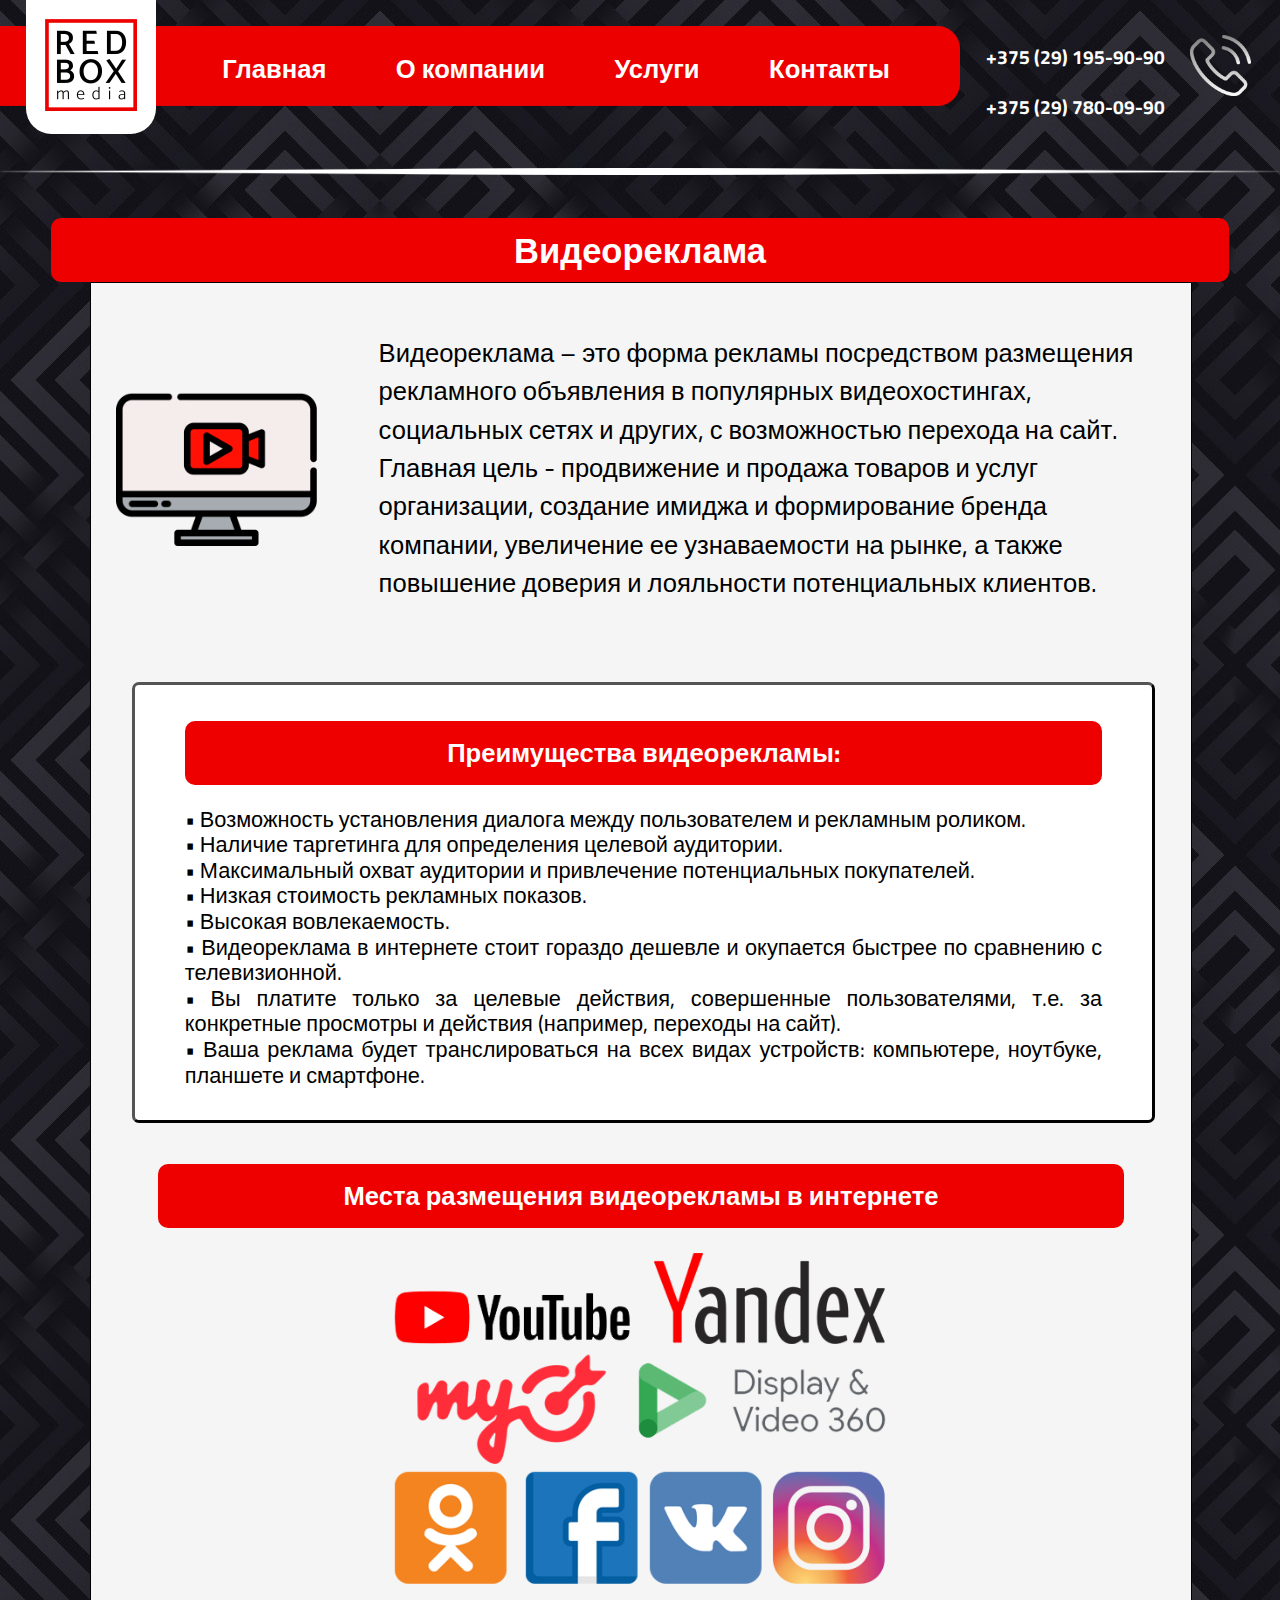
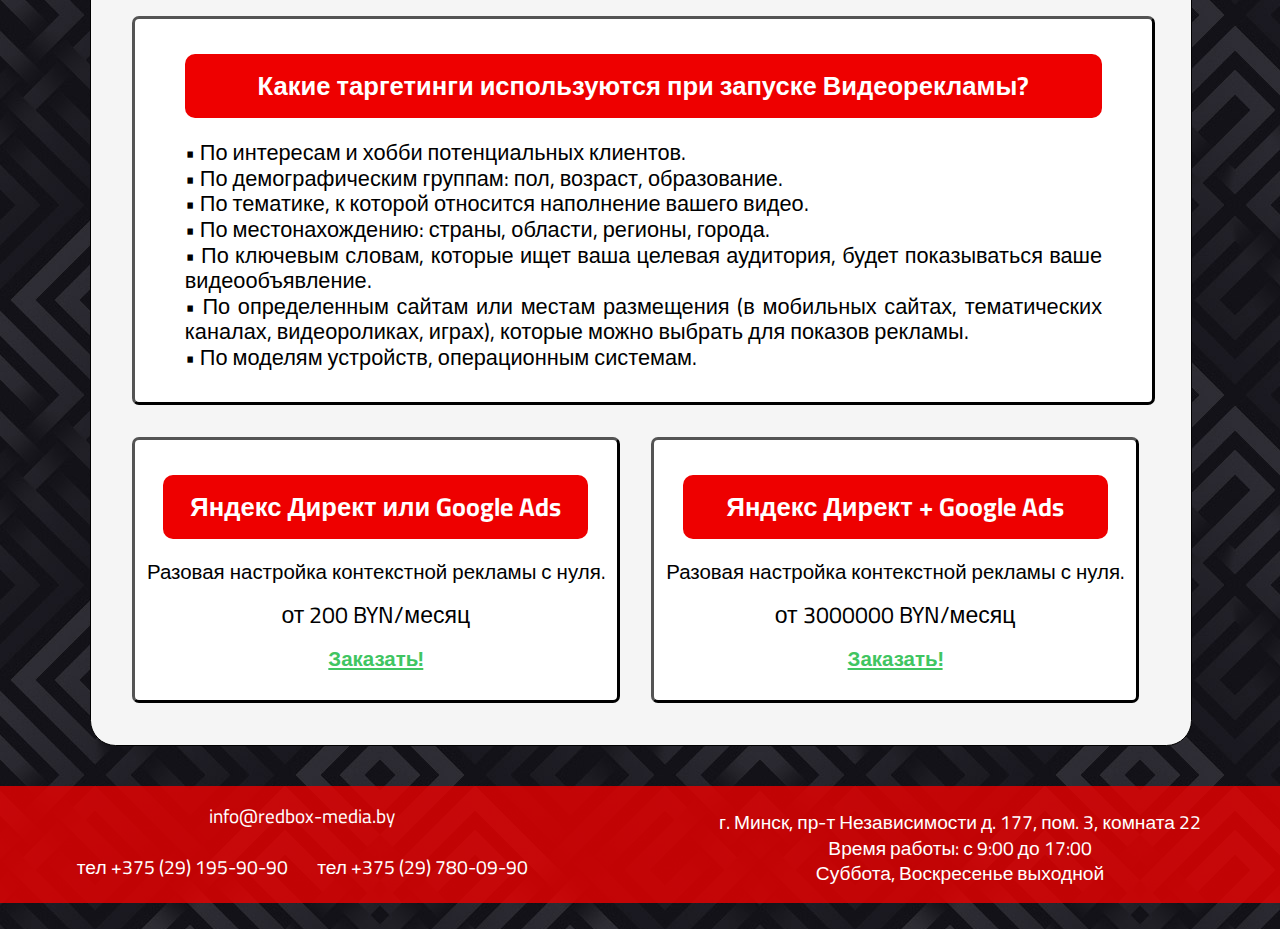
<file: video.html>
<!DOCTYPE html>
<head>
 <script src="headd.js"></script>


</head>

<body>

<!-- Шапка  -->

  <script src="header.js"></script>    
</div>
<!-- Блок 1 -->
<div class="Line"> <h2>Видеореклама</h2> </div>
<div class="content">
<img style="border-radius: 13px; margin-block-start: 8%" id="pic8" src="images/video.png" alt="Видеореклама">
<p id="ContentText5" style=" text-align: left; float: right;  ">
Видеореклама – это форма рекламы посредством размещения рекламного объявления в популярных видеохостингах, социальных сетях и других, с возможностью перехода на сайт.
Главная цель - продвижение и продажа товаров и услуг организации, создание имиджа и формирование бренда компании, увеличение ее узнаваемости на рынке, а также повышение доверия и лояльности потенциальных клиентов.
<br><br>
 </p>

<br>
<br><br><br>

<div class="block3" style="width: 95%">

<center ><div class="Line"><p style=" font:  2vw/5vw 'Cairo', sans-serif; color: white; font-weight: bold;">Преимущества видеорекламы:</p></div></center>
  <p style="font:  1.7vw/2vw 'Cairo', sans-serif; text-align: justify; width: 92%; margin-left: 4%">
• Возможность установления диалога между пользователем и рекламным роликом.
<br>• Наличие таргетинга для определения целевой аудитории.
<br>• Максимальный охват аудитории и привлечение потенциальных покупателей.
<br>• Низкая стоимость рекламных показов.
<br>• Высокая вовлекаемость.
<br>• Видеореклама в интернете стоит гораздо дешевле и окупается быстрее по сравнению с телевизионной.
<br>• Вы платите только за целевые действия, совершенные пользователями, т.е. за конкретные просмотры и действия (например, переходы на сайт).
<br>• Ваша реклама будет транслироваться на всех видах устройств: компьютере, ноутбуке, планшете и смартфоне.
  </p>

</div>




<center ><div style="display: table; width: 100%;"><div class="Line" ><p style=" font:  2vw/5vw 'Cairo', sans-serif; color: white; font-weight: bold;">Места размещения видеорекламы в интернете</p></div></div>
<br>
<img style="border-radius: 10px; width: 50%;"  src="images/video_playgrounds1.png"></center>



<div class="block3" style="width: 95%">

<center ><div class="Line"><p style=" font:  2vw/5vw 'Cairo', sans-serif; color: white; font-weight: bold;">Какие таргетинги используются при запуске Видеорекламы?</p></div></center>
  <p style="font:  1.7vw/2vw 'Cairo', sans-serif; text-align: justify; width: 92%; margin-left: 4%">
• По интересам и хобби потенциальных клиентов.
<br>• По демографическим группам: пол, возраст, образование.
<br>• По тематике, к которой относится наполнение вашего видео.
<br>• По местонахождению: страны, области, регионы, города.
<br>• По ключевым словам, которые ищет ваша целевая аудитория, будет показываться ваше видеообъявление.
<br>• По определенным сайтам или местам размещения (в мобильных сайтах, тематических каналах, видеороликах, играх), которые можно выбрать для показов рекламы.
<br>• По моделям устройств, операционным системам.
  </p>

</div>


<div class="block3" style="width: 44%">
<center ><div class="Line"><p style=" font:  2vw/5vw 'Cairo', sans-serif; color: white; font-weight: bold;">Яндекс Директ или Google Ads</p></div></center>
  <p style="font:  1.6vw/1.8vw 'Cairo', sans-serif; float: center; ">Разовая настройка контекстной рекламы с нуля.
  <br> <span style="font:  1.8vw/5vw 'Cairo', sans-serif;"> от 200 BYN/месяц </span>
  <br> <a href="mailto:info@redbox-media.by"><span style="color: #40c561"><b><u>Заказать!</u></b></span></a></p>
</div>


<div class="block3" style="width: 44%">
<center ><div class="Line"><p style=" font:  2vw/5vw 'Cairo', sans-serif; color: white; font-weight: bold;">Яндекс Директ + Google Ads</p></div></center>
  <p style="font:  1.6vw/1.8vw 'Cairo', sans-serif; float: center; color: black;">Разовая настройка контекстной рекламы с нуля.
  <br> <span style="font:  1.8vw/5vw 'Cairo', sans-serif;"> от 3000000 BYN/месяц </span>
  <br> <a href="mailto:info@redbox-media.by"><span style="color: #40c561"><b><u>Заказать!</u></b></span></a></p>
</div>



</div>



<!--Подвал -->
  <script src="footer.js"></script>
</body>
</html>
</file>
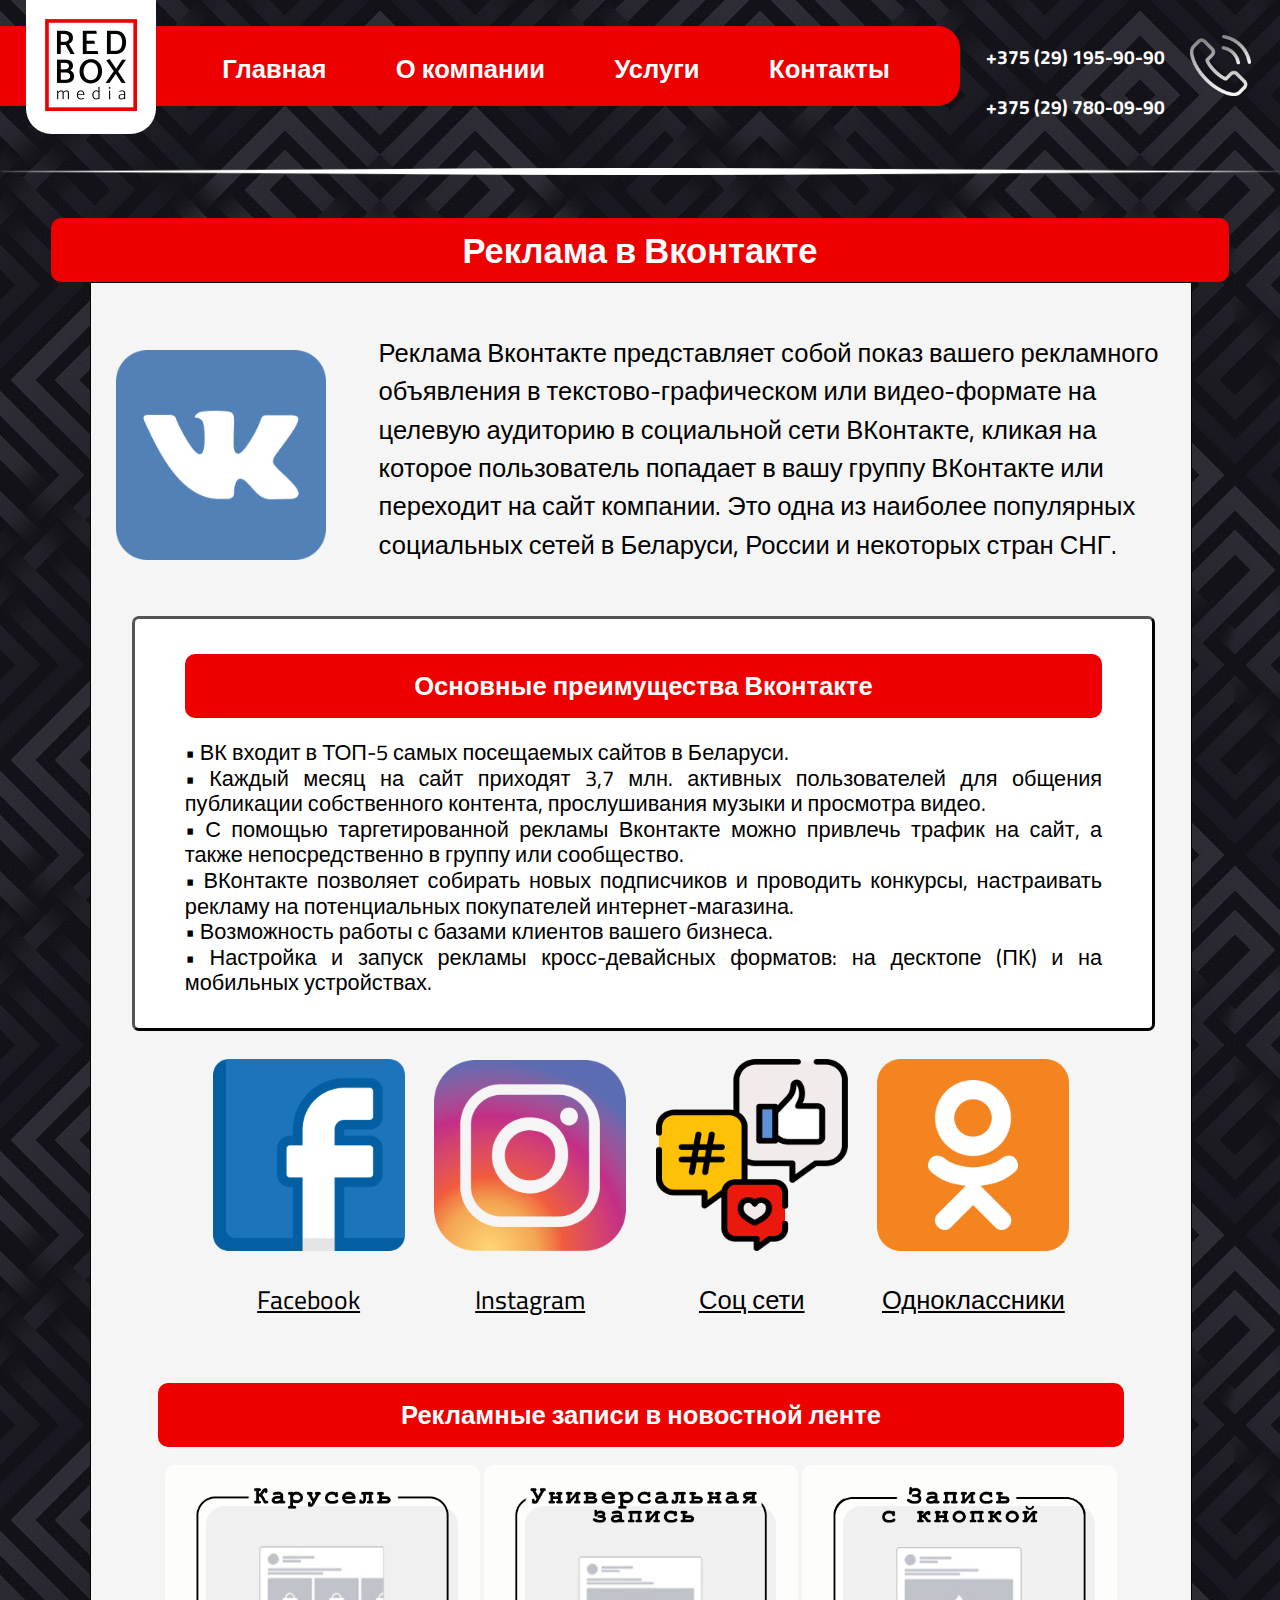
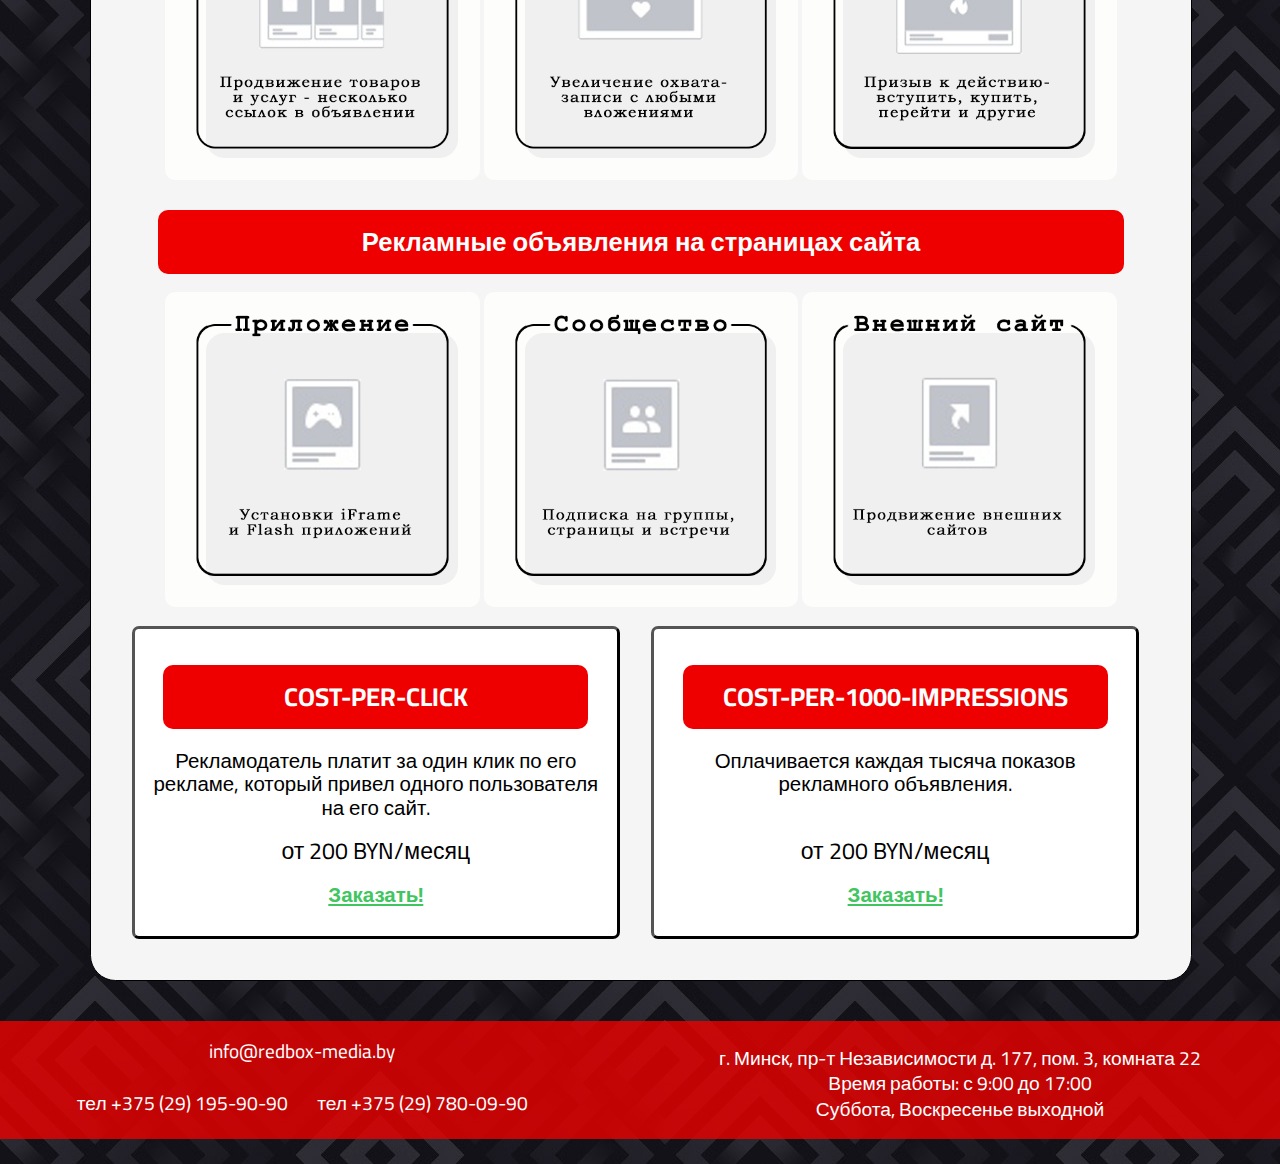
<file: vk.html>
<!DOCTYPE html>
<html>
<head>
 <script src="headd.js"></script>
</head>

<body>

<!-- Шапка  -->

  <script src="header.js"></script>    
</div>
<!-- Блок 1 -->
<div class="Line"> <h2>Реклама в Вконтакте</h2> </div>
<div class="content">
<img style="border-radius: 13px; margin-block-start: 4%" id="pic8" src="images/vk.png" alt="Реклама в Вконтакте">
<p id="ContentText5" style=" text-align: left; float: right;  ">
Реклама Вконтакте представляет собой показ вашего рекламного объявления в текстово-графическом или видео-формате на целевую аудиторию в социальной сети ВКонтакте, кликая на которое пользователь попадает в вашу группу ВКонтакте или переходит на сайт компании. Это одна из наиболее популярных социальных сетей в Беларуси, России и некоторых стран СНГ.</p>
<br>

<br>
<br>

<div class="block3" style="width: 95%">

<center ><div class="Line"><p style=" font:  2vw/5vw 'Cairo', sans-serif; color: white; font-weight: bold;">Основные преимущества Вконтакте</p></div></center>
  <p style="font:  1.7vw/2vw 'Cairo', sans-serif; text-align: justify; width: 92%; margin-left: 4%">
•	ВК входит в ТОП-5 самых посещаемых сайтов в Беларуси.
<br>•	Каждый месяц на сайт приходят 3,7 млн. активных пользователей для общения публикации собственного контента, прослушивания музыки  и просмотра видео.
<br>•	С помощью таргетированной рекламы Вконтакте можно привлечь трафик на сайт, а также непосредственно в группу или сообщество.
<br>•	ВКонтакте позволяет собирать новых подписчиков и проводить конкурсы, настраивать рекламу на потенциальных покупателей интернет-магазина.
<br>•	Возможность работы с базами клиентов вашего бизнеса.
<br>• Настройка и запуск рекламы кросс-девайсных форматов: на десктопе (ПК) и на мобильных устройствах.

  </p>

</div>

<center>
<div class="socialnetwork">
<a alt="Фейсбук" href="facebook.html" >
<img  src="images/facebook.png">
<p style="text-align: center;"><u>Facebook</u></p> 
</a>
<a alt="Инстаграм" href="instagram.html" >
<img  src="images/instagram.png">
<p style="text-align: center;"><u>Instagram</u></p> 
</a>
<a alt="Социальные сети" href="social_networks.html" >
<img  src="images/social_networks.png">
<p style="text-align: center;"><u>Соц сети</u></p> 
</a>
<a alt="Одноклассники"  href="odnoklassniki.html" >
<img src="images/odnoklassniki.png" >
<p style="text-align: center;"><u>Одноклассники</u></p> 
</a>
</div></center>

<center ><div style="display: table; width: 100%;"><div class="Line" ><p style=" font:  2vw/5vw 'Cairo', sans-serif; color: white; font-weight: bold;">Рекламные записи в новостной ленте</p></div></div>
<br>
<img style="border-radius: 10px; width: 30%;"  src="images/vk_format_1.png">
<img style="border-radius: 10px; width: 30%;"  src="images/vk_format_2.png">
<img style="border-radius: 10px; width: 30%;"  src="images/vk_format_3.png">
</center>
<center ><div style="display: table; width: 100%;"><div class="Line" ><p style=" font:  2vw/5vw 'Cairo', sans-serif; color: white; font-weight: bold;">Рекламные объявления на страницах сайта</p></div></div>
<br>
<img style="border-radius: 10px; width: 30%;"  src="images/vk_format_4.png">
<img style="border-radius: 10px; width: 30%;"  src="images/vk_format_5.png">
<img style="border-radius: 10px; width: 30%;"  src="images/vk_format_6.png">
</center>

<div class="block3" style="width: 44%">
<center ><div class="Line"><p style=" font:  2vw/5vw 'Cairo', sans-serif; color: white; font-weight: bold;">COST-PER-CLICK</p></div></center>
  <p style="font:  1.6vw/1.8vw 'Cairo', sans-serif; float: center; ">Рекламодатель платит за один клик по его рекламе, который привел одного пользователя на его сайт.
  <br> <span style="font:  1.8vw/5vw 'Cairo', sans-serif;"> от 200 BYN/месяц </span>
  <br> <a href="mailto:info@redbox-media.by"><span style="color: #40c561"><b><u>Заказать!</u></b></span></a></p>
</div>


<div class="block3" style="width: 44%">
<center ><div class="Line"><p style=" font:  2vw/5vw 'Cairo', sans-serif; color: white; font-weight: bold;">COST-PER-1000-IMPRESSIONS</p></div></center>
  <p style="font:  1.6vw/1.8vw 'Cairo', sans-serif; float: center; color: black;">Оплачивается каждая тысяча показов рекламного объявления.
  <br>
  <br> <span style="font:  1.8vw/5vw 'Cairo', sans-serif;"> от 200 BYN/месяц </span>
  <br> <a href="mailto:info@redbox-media.by"><span style="color: #40c561"><b><u>Заказать!</u></b></span></a></p>
</div>

</div>



<!--Подвал -->
  <script src="footer.js"></script>
</body>
</html>
</file>
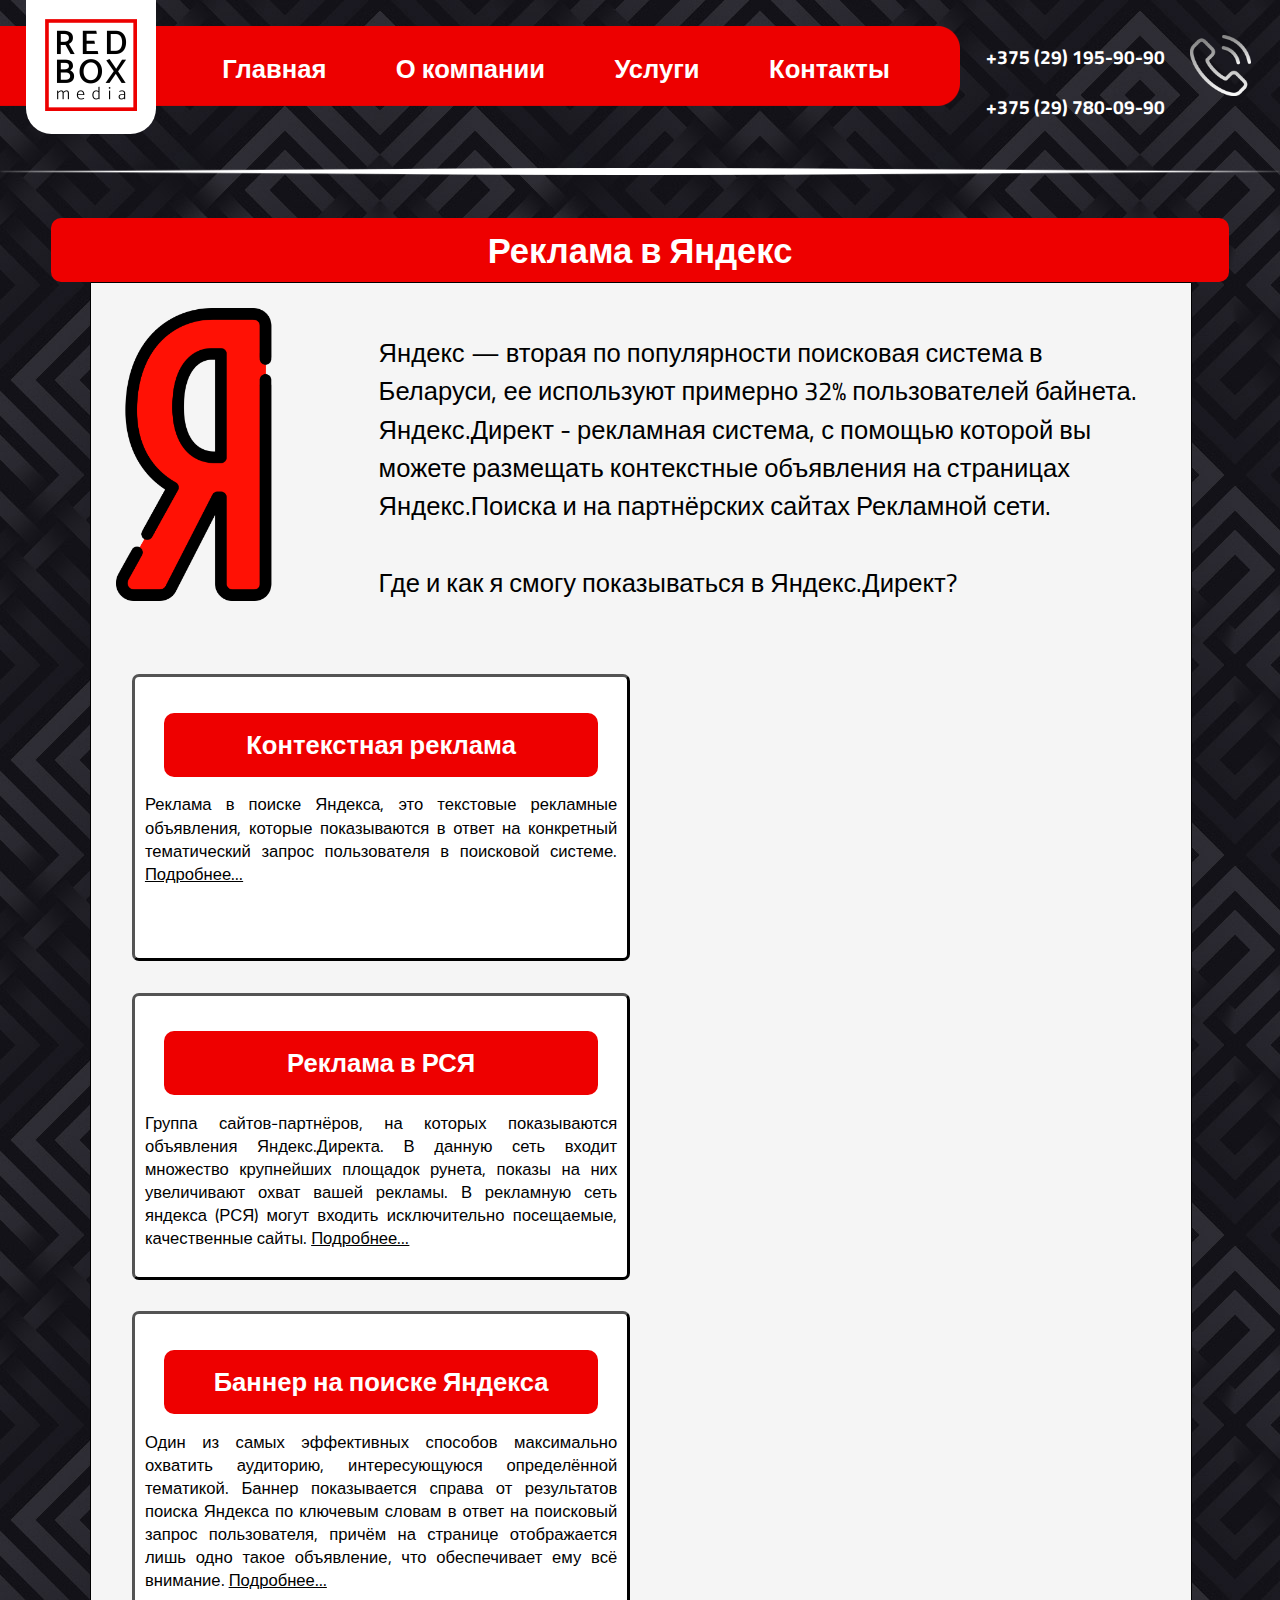
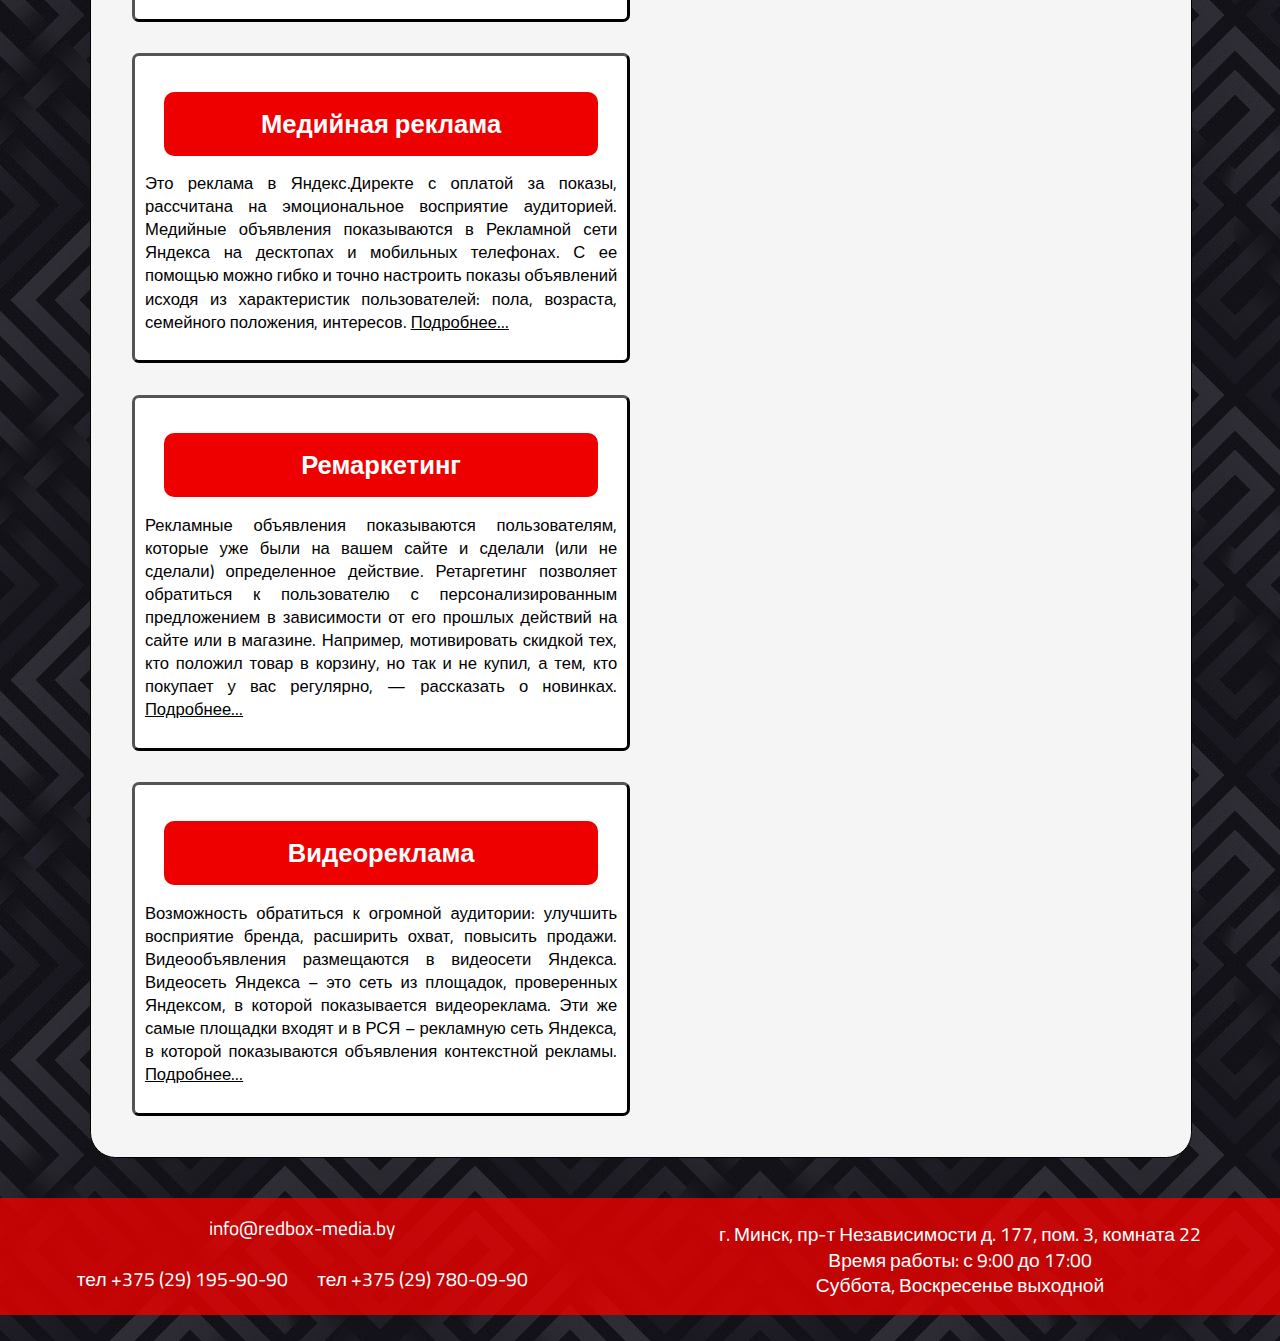
<file: yandex_search.html>
<!DOCTYPE html>
<html>
<head>
 <script src="headd.js"></script>


</head>

<body>

<!-- Шапка  -->

  <script src="header.js"></script>    
</div>
<!-- Блок 1 -->
<div class="Line"> <h2>Реклама в Яндекс</h2> </div>
<div class="content">
<img style="border-radius: 13px;" id="pic9" src="images/yandex.png" alt="Реклама в яндексе">
<p id="ContentText5" style=" text-align: left; float: right;  ">
Яндекс — вторая по популярности поисковая система в Беларуси, ее используют примерно 32% пользователей байнета. Яндекс.Директ - рекламная система, с помощью которой вы можете размещать контекстные объявления на страницах Яндекс.Поиска и на партнёрских сайтах Рекламной сети.
<br><br>Где и как я смогу показываться в Яндекс.Директ?
 </p>

<br>
<br><br><br>

<div class="block3" style="width: 45%">
<a href="context.html">
<center ><div class="Line"><p style=" font:  2vw/5vw 'Cairo', sans-serif; color: white; font-weight: bold;">Контекстная реклама</p></div></center>
  <p style="font:  1.3vw/1.8vw 'Cairo', sans-serif; text-align: justify;">Реклама в поиске Яндекса, это текстовые рекламные объявления, которые показываются в ответ на конкретный тематический запрос пользователя в поисковой системе. <u>Подробнее...</u><br><br><br></p>
</a>
</div>

<div class="block3" style="width: 45%">
<a href="services.html">
<center ><div class="Line"><p style=" font:  2vw/5vw 'Cairo', sans-serif; color: white; font-weight: bold;">Реклама в РСЯ</p></div></center>
  <p style="font:  1.3vw/1.8vw 'Cairo', sans-serif; text-align: justify;">Группа сайтов-партнёров, на которых показываются объявления Яндекс.Директа. В данную сеть входит множество крупнейших площадок рунета, показы на них увеличивают охват вашей рекламы. В рекламную сеть яндекса (РСЯ) могут входить исключительно посещаемые, качественные сайты. <u>Подробнее...</u></p>
</a>
</div>

<div class="block3" style="width: 45%">
<a href="services.html">
<center ><div class="Line"><p style=" font:  2vw/5vw 'Cairo', sans-serif; color: white; font-weight: bold;">Баннер на поиске Яндекса</p></div></center>
  <p style="font:  1.3vw/1.8vw 'Cairo', sans-serif; text-align: justify;">Один из самых эффективных способов максимально охватить аудиторию, интересующуюся определённой тематикой. Баннер показывается справа от результатов поиска Яндекса по ключевым словам в ответ на поисковый запрос пользователя, причём на странице отображается лишь одно такое объявление, что обеспечивает ему всё внимание. <u>Подробнее...</u></p>
</a>
</div>

<div class="block3" style="width: 45%">
<a href="services.html">
<center ><div class="Line"><p style=" font:  2vw/5vw 'Cairo', sans-serif; color: white; font-weight: bold;">Медийная реклама</p></div></center>
  <p style="font:  1.3vw/1.8vw 'Cairo', sans-serif; text-align: justify;">Это реклама в Яндекс.Директе с оплатой за показы, рассчитана на эмоциональное восприятие аудиторией. Медийные объявления показываются в Рекламной сети Яндекса на десктопах и мобильных телефонах. С ее помощью можно гибко и точно настроить показы объявлений исходя из характеристик пользователей: пола, возраста, семейного положения, интересов. <u>Подробнее...</u></p>
</a>
</div>


<div class="block3" style="width: 45%">
<a href="services.html">
<center ><div class="Line"><p style=" font:  2vw/5vw 'Cairo', sans-serif; color: white; font-weight: bold;">Ремаркетинг</p></div></center>
  <p style="font:  1.3vw/1.8vw 'Cairo', sans-serif; text-align: justify;">Рекламные объявления показываются пользователям, которые уже были на вашем сайте и сделали (или не сделали) определенное действие. Ретаргетинг позволяет обратиться к пользователю с персонализированным предложением в зависимости от его прошлых действий на сайте или в магазине. Например, мотивировать скидкой тех, кто положил товар в корзину, но так и не купил, а тем, кто покупает у вас регулярно, — рассказать о новинках. <u>Подробнее...</u></p>
</a>
</div>


<div class="block3" style="width: 45%">
<a href="services.html">
<center ><div class="Line"><p style=" font:  2vw/5vw 'Cairo', sans-serif; color: white; font-weight: bold;">Видеореклама</p></div></center>
  <p style="font:  1.3vw/1.8vw 'Cairo', sans-serif; text-align: justify;">Возможность обратиться к огромной аудитории: улучшить восприятие бренда, расширить охват, повысить продажи. Видеообъявления размещаются в видеосети Яндекса. Видеосеть Яндекса – это сеть из площадок, проверенных Яндексом, в которой показывается видеореклама. Эти же самые площадки входят и в РСЯ – рекламную сеть Яндекса, в которой показываются объявления контекстной рекламы. <u>Подробнее...</u></p>
</a>
</div>



</div>



<!--Подвал -->
  <script src="footer.js"></script>
</body>
</html>
</file>
